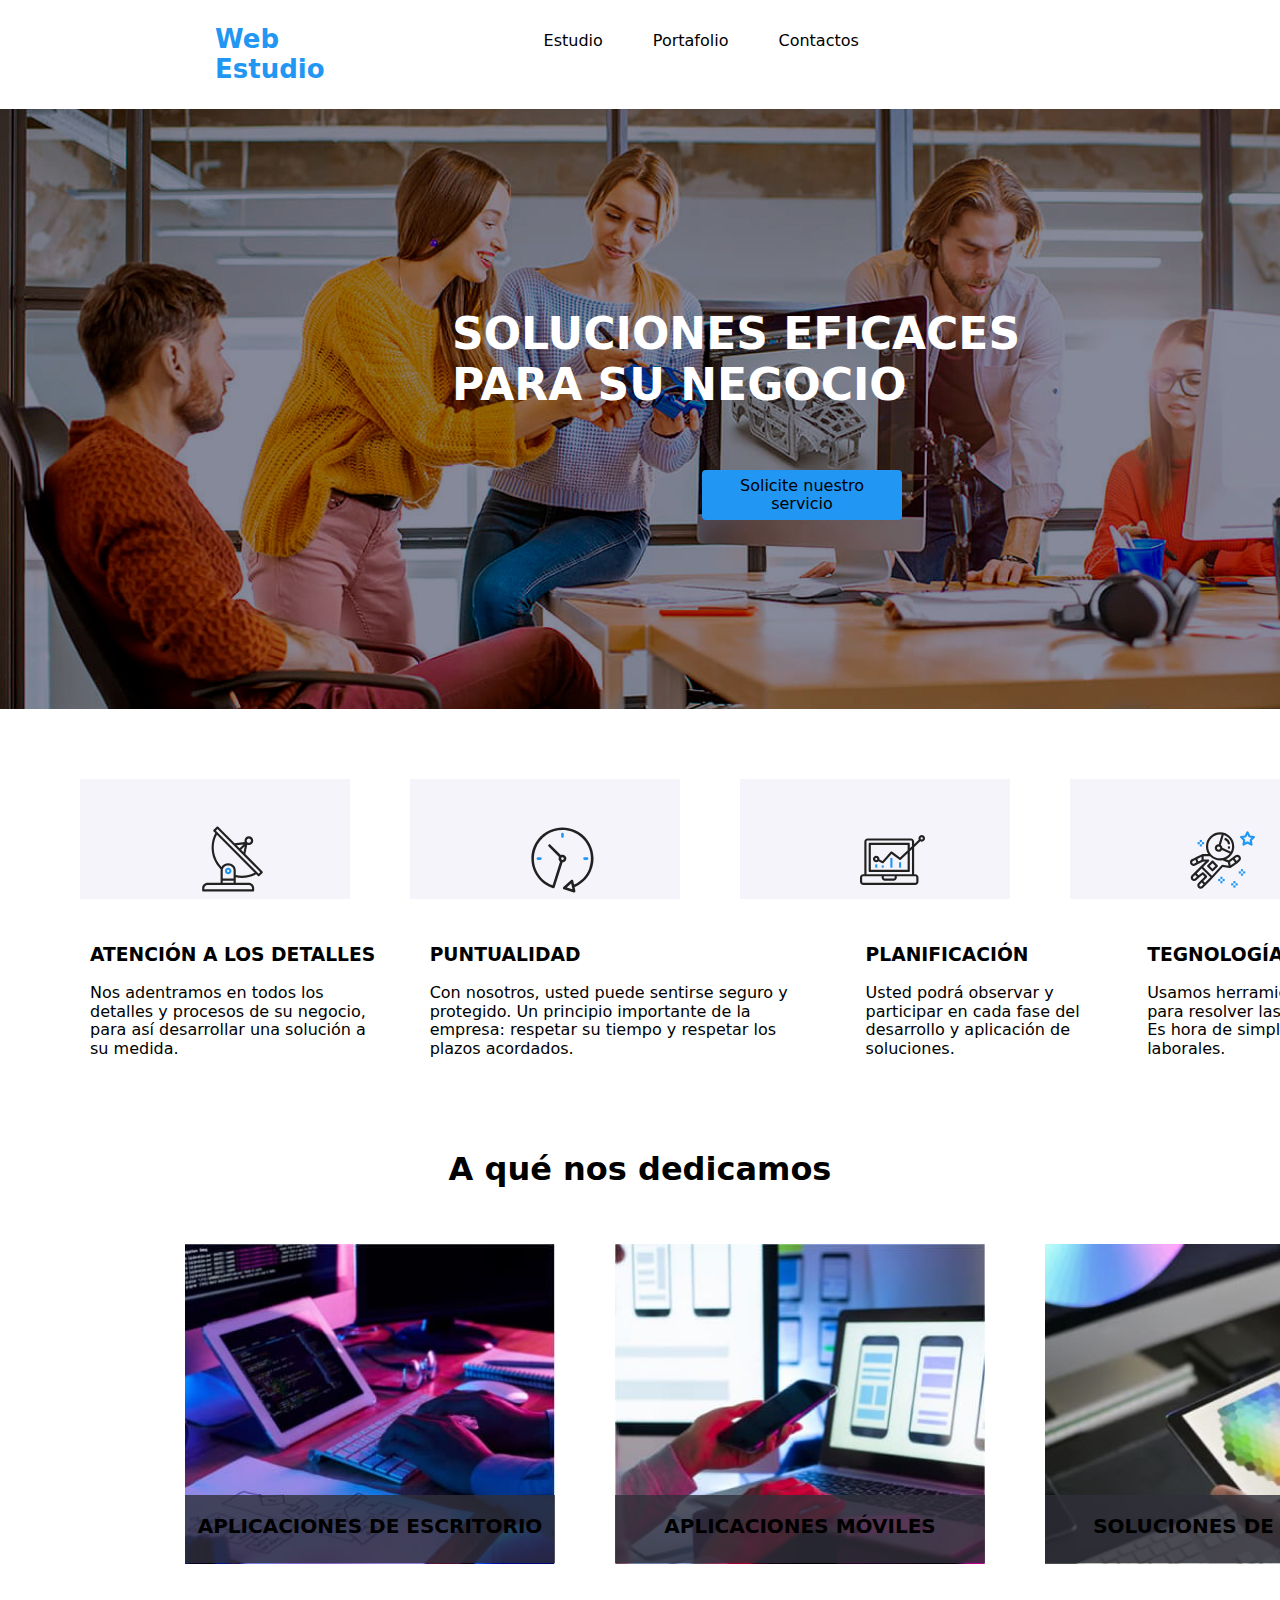
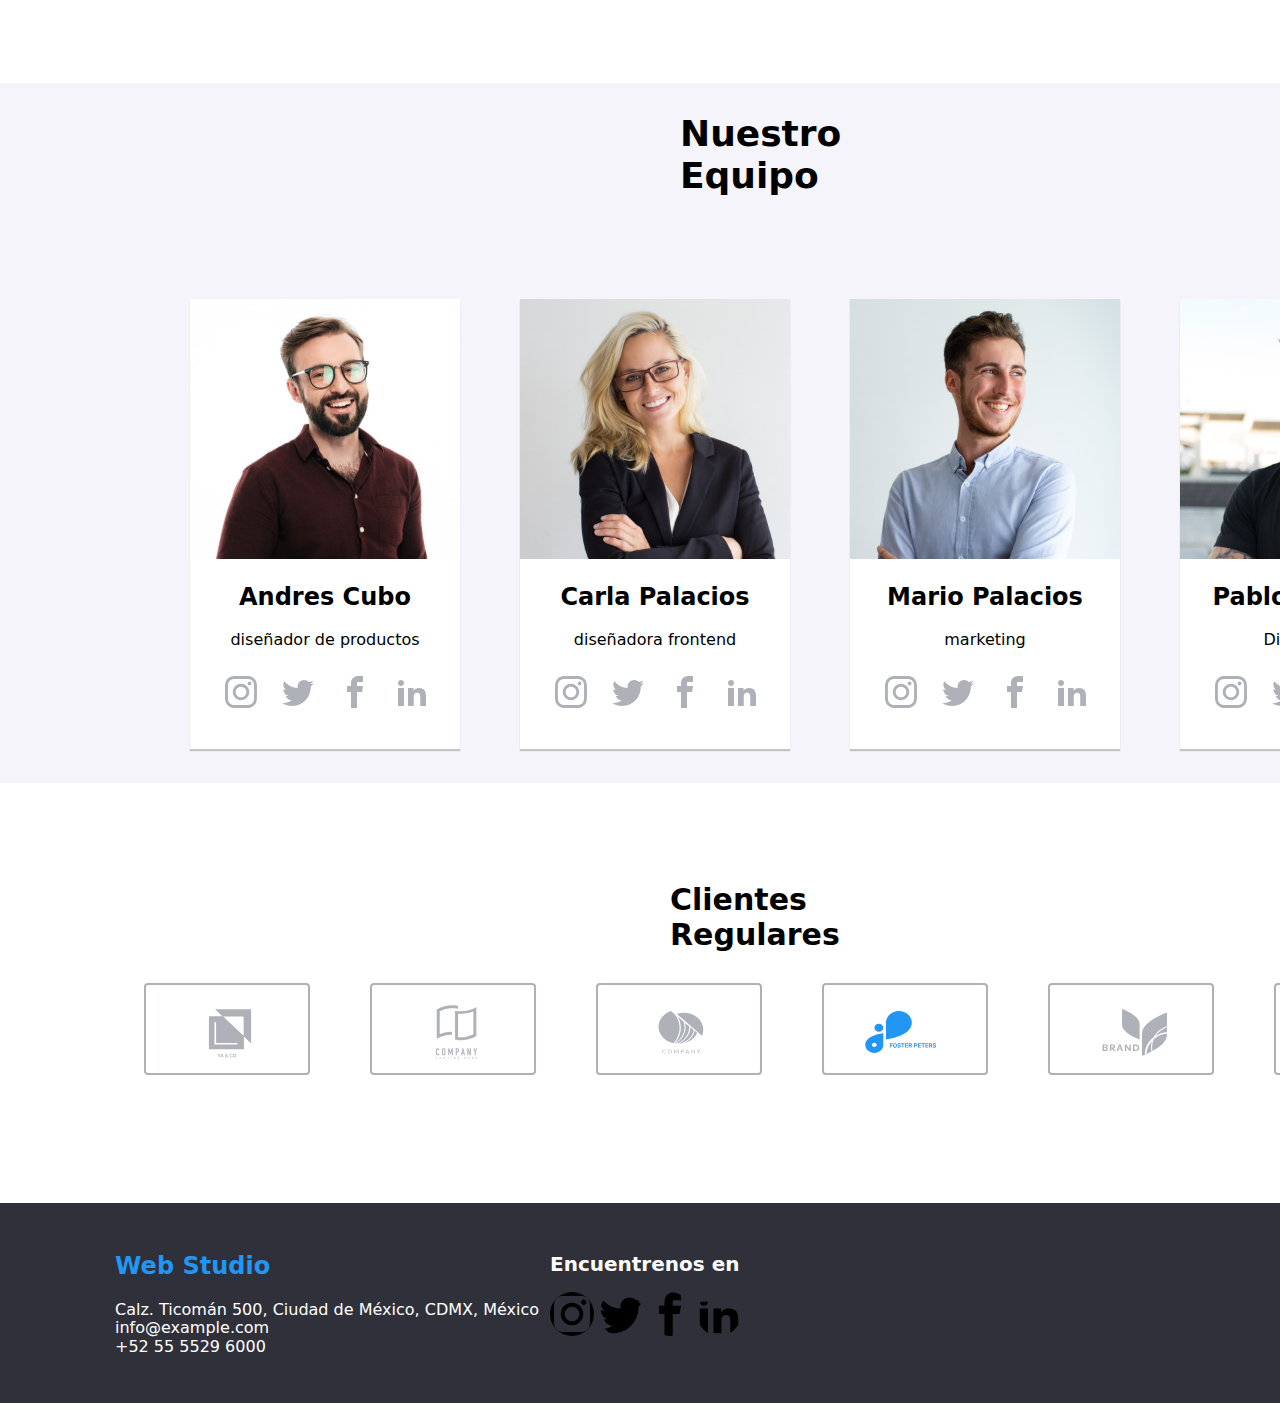
<file: index.html>
<!DOCTYPE html>
<html lang="en">
<head>
    <meta charset="UTF-8">
    <meta http-equiv="X-UA-Compatible" content="IE=edge">
    <meta name="viewport" content="width=device-width, initial-scale=1.0">
    <link rel="stylesheet" href="https://cdnjs.cloudflare.com/ajax/libs/modern-normalize/1.1.0/modern-normalize.css" integrity="sha512-Y0MM+V6ymRKN2zStTqzQ227DWhhp4Mzdo6gnlRnuaNCbc+YN/ZH0sBCLTM4M0oSy9c9VKiCvd4Jk44aCLrNS5Q==" crossorigin="anonymous" referrerpolicy="no-referrer" />
    <link href="https://fonts.googleapis.com/css2?family=Raleway:wght@700&display=swap" rel="stylesheet" />
    <link href="https://fonts.googleapis.com/css2?family=Roboto:wght@400;500;700;900&display=swap" rel="stylesheet" />
    <title>hw-4</title>
    <link rel="stylesheet" href="./sass/main.css">
</head>
<body>
    <header class="header">
         <h2 class="header__logo">Web Estudio</h2>
         <nav>
            <ul class="header__list">
                <li ><a class="header__list__son" href="index.html">Estudio</a></li>
                <li ><a class="header__list__son" href="portafolio.html">Portafolio</a></li>
                <li ><a class="header__list__son" href="contactos.html">Contactos</a></li>
            </ul>
         </nav>
          
         <div class="contacts">
            <svg class="contacts__svg" version="1.1" xmlns="http://www.w3.org/2700/svg" width="16" height="12" viewBox="0 0 43 32">
                <title>sobre</title>
                <path fill="#2196f3" d="M38.667 0h-34.667c-2.206 0-4 1.794-4 4v24c0 2.206 1.794 4 4 4h34.667c2.206 0 4-1.794 4-4v-24c0-2.206-1.794-4-4-4zM38.667 2.667c0.181 0 0.353 0.038 0.511 0.103l-17.844 15.466-17.844-15.466c0.158-0.066 0.33-0.103 0.511-0.103h34.667zM38.667 29.333h-34.667c-0.736 0-1.333-0.598-1.333-1.333v-22.413l17.793 15.421c0.251 0.217 0.563 0.326 0.874 0.326s0.622-0.108 0.874-0.326l17.793-15.421v22.413c0 0.736-0.598 1.333-1.333 1.333z"></path>
                </svg>
            <a class="contacts__hover" href="mailto:info@devstudio.com
            info@devstudio.com">info@devstudio.com</a>
            <svg class="contacts__svg" version="1.1" xmlns="http://www.w3.org/2700/svg" width="16" height="12" viewBox="0 0 20 32">
                <title>telefono</title>
                <path fill="#757575" d="M17 0h-14c-1.654 0-3 1.346-3 3v26c0 1.654 1.346 3 3 3h14c1.654 0 3-1.346 3-3v-26c0-1.654-1.346-3-3-3zM3 2h14c0.552 0 1 0.448 1 1v21h-16v-21c0-0.552 0.448-1 1-1zM17 30h-14c-0.552 0-1-0.448-1-1v-3h16v3c0 0.552-0.448 1-1 1z"></path>
                </svg>
            <a class="contacts__hover" href="tel:+38 096 111 11 11">+38 096 111 11 11</a>
        </div>
    </header>

    <main>
        <div class="box__one">
            <h1 class="box__one__title">SOLUCIONES EFICACES PARA SU NEGOCIO</h1>
            <button class="box__one__button">Solicite nuestro servicio</button>
         </div>

         <div class="structure-svg">
            <div class="structure-svg__box">
                <svg class="structure-svg__svg" version="1.1" xmlns="http://www.w3.org/2700/svg" width="65" height="70" viewBox="0 0 32 32">
                    <title>antena-1</title>
                    <path fill="#212121" d="M30.773 22.098l-8.443-8.505 0.937-4.615c0.242 0.094 0.499 0.144 0.758 0.146h0.006c1.192 0.014 2.17-0.941 2.184-2.133s-0.941-2.17-2.133-2.184c-1.192-0.014-2.17 0.941-2.184 2.133-0.003 0.255 0.039 0.509 0.125 0.749l-4.96 0.605-8.091-8.133c-0.099-0.101-0.235-0.159-0.377-0.16-0.14 0.001-0.274 0.056-0.373 0.155l-1.513 1.504c-0.208 0.208-0.208 0.546 0 0.754l0.814 0.826c-3.153 5.798-2.129 12.978 2.519 17.663 0.043 0.041 0.092 0.074 0.146 0.098-0.034 0.18-0.051 0.364-0.052 0.547v6.187h-6.4c-1.472 0.002-2.665 1.195-2.667 2.667v1.067c0 0.295 0.239 0.533 0.533 0.533h24.533c0.295 0 0.533-0.239 0.533-0.533v-1.067c-0.002-1.472-1.195-2.665-2.667-2.667h-6.4v-2.742c1.003 0.21 2.024 0.317 3.049 0.32 2.458-0.003 4.877-0.615 7.040-1.783l0.818 0.823c0.099 0.101 0.235 0.159 0.377 0.16 0.14-0.001 0.274-0.056 0.373-0.155l1.513-1.504c0.208-0.208 0.208-0.546 0-0.754zM23.28 6.233c0.418-0.415 1.093-0.414 1.508 0.004s0.414 1.093-0.004 1.508c-0.2 0.199-0.47 0.31-0.752 0.31h-0.003c-0.589-0.003-1.064-0.483-1.061-1.072 0.002-0.282 0.115-0.552 0.314-0.751h-0.002zM22.024 9.738l-0.598 2.946-1.175-1.182 1.774-1.763zM21.419 8.836l-1.92 1.909-1.485-1.493 3.405-0.415zM24.004 28.8c0.884 0 1.6 0.716 1.6 1.6v0.533h-23.467v-0.533c0-0.884 0.716-1.6 1.6-1.6h20.267zM16.537 26.667v1.067h-5.333v-1.067h5.333zM11.204 25.6v-4.053c0-1.294 1.196-2.347 2.667-2.347s2.667 1.053 2.667 2.347v4.053h-5.333zM17.604 23.904v-2.357c0-1.882-1.675-3.413-3.733-3.413-1.331-0.020-2.576 0.657-3.281 1.786-4.058-4.274-4.971-10.645-2.279-15.887l18.602 18.708c-2.872 1.461-6.165 1.873-9.309 1.163zM28.893 23.22l-21.057-21.181 0.755-0.752 7.935 7.98c0.004 0 0.006 0.007 0.010 0.010l13.115 13.191-0.757 0.752z"></path>
                    <path fill="#2196f3" d="M13.876 20.267h-0.005c-0.884-0.001-1.601 0.714-1.602 1.598s0.714 1.601 1.598 1.602h0.005c0.884 0.001 1.601-0.714 1.602-1.598s-0.714-1.601-1.598-1.602zM14.249 22.245c-0.1 0.1-0.236 0.156-0.378 0.155-0.295-0.002-0.532-0.242-0.531-0.536 0.001-0.141 0.057-0.276 0.157-0.375s0.233-0.154 0.373-0.155c0.295 0.002 0.532 0.241 0.53 0.536-0.001 0.141-0.057 0.276-0.157 0.375h0.005z"></path>
                    </svg>

            </div>
            <div class="structure-svg__box">
                <svg class="structure-svg__svg" version="1.1" xmlns="http://www.w3.org/2700/svg" width="65" height="72" viewBox="0 0 32 32">
                    <title>reloj-1</title>
                    <path fill="#212121" d="M31.297 15.301c-0.002-8.452-6.855-15.303-15.308-15.301s-15.303 6.855-15.301 15.308c0.001 6.658 4.307 12.551 10.649 14.576 0.061 0.019 0.124 0.029 0.187 0.029 0.121-0 0.239-0.032 0.342-0.094 0.135-0.080 0.236-0.207 0.283-0.356l3.865-12.25c1.057-0.005 1.909-0.866 1.903-1.923s-0.866-1.909-1.923-1.903c-0.284 0.001-0.565 0.067-0.82 0.191l-5.106-5.107c-0.253-0.245-0.657-0.238-0.902 0.016-0.239 0.247-0.239 0.639 0 0.886l5.103 5.109c-0.392 0.799-0.168 1.764 0.536 2.309l-3.683 11.673c-7.278-2.681-11.004-10.754-8.323-18.032s10.754-11.004 18.032-8.323 11.004 10.754 8.323 18.032c-1.31 3.556-4.001 6.431-7.462 7.973l-0.398-1.874c-0.073-0.344-0.411-0.565-0.756-0.492-0.109 0.023-0.209 0.074-0.292 0.148l-3.837 3.426c-0.263 0.234-0.287 0.637-0.052 0.9 0.076 0.085 0.174 0.149 0.283 0.184l4.899 1.563c0.335 0.108 0.694-0.077 0.802-0.412 0.034-0.106 0.040-0.219 0.017-0.328l-0.391-1.839c5.664-2.388 9.342-7.942 9.329-14.089zM15.992 14.664c0.352 0 0.638 0.286 0.638 0.638s-0.286 0.638-0.638 0.638c-0.352 0-0.638-0.285-0.638-0.638s0.285-0.638 0.638-0.638zM18.093 29.528l2.184-1.948 0.603 2.84-2.787-0.892z"></path>
                    <path fill="#2196f3" d="M15.354 3.185v1.275c0 0.352 0.285 0.638 0.638 0.638s0.638-0.285 0.638-0.638v-1.275c0-0.352-0.286-0.638-0.638-0.638s-0.638 0.286-0.638 0.638z"></path>
                    <path fill="#2196f3" d="M3.876 14.664c-0.352 0-0.638 0.286-0.638 0.638s0.285 0.638 0.638 0.638h1.275c0.352 0 0.638-0.285 0.638-0.638s-0.285-0.638-0.638-0.638h-1.275z"></path>
                    <path fill="#2196f3" d="M28.108 15.939c0.352 0 0.638-0.285 0.638-0.638s-0.285-0.638-0.638-0.638h-1.275c-0.352 0-0.638 0.286-0.638 0.638s0.286 0.638 0.638 0.638h1.275z"></path>
                    </svg>
            </div>
            <div class="structure-svg__box">
                <svg class="structure-svg__svg" version="1.1" xmlns="http://www.w3.org/2700/svg" width="65" height="72" viewBox="0 0 32 32">
                    <title>diagrama-1</title>
                    <path fill="#2196f3" d="M14.925 14.965h1.066v4.798h-1.066v-4.797z"></path>
                    <path fill="#2196f3" d="M19.19 17.097h1.066v2.665h-1.066v-2.665z"></path>
                    <path fill="#2196f3" d="M10.661 18.696h1.066v1.066h-1.066v-1.066z"></path>
                    <path fill="#2196f3" d="M7.463 18.163h1.066v1.599h-1.066v-1.599z"></path>
                    <path fill="#212121" d="M1.599 28.291h25.587c0.883 0 1.599-0.716 1.599-1.599v-2.132c0-0.883-0.716-1.599-1.599-1.599h-0.533v-13.293l3.028-2.868c0.703 0.346 1.553 0.136 2.013-0.499s0.396-1.508-0.152-2.068-1.42-0.644-2.065-0.198c-0.644 0.446-0.873 1.292-0.542 2.002l-2.281 2.163v-1.23c0-0.883-0.716-1.599-1.599-1.599h-21.322c-0.883 0-1.599 0.716-1.599 1.599v15.992h-0.533c-0.883 0-1.599 0.716-1.599 1.599v2.132c0 0.883 0.716 1.599 1.599 1.599zM30.384 4.837c0.294 0 0.533 0.239 0.533 0.533s-0.239 0.533-0.533 0.533c-0.294 0-0.533-0.239-0.533-0.533s0.239-0.533 0.533-0.533zM3.198 6.969c0-0.294 0.239-0.533 0.533-0.533h21.322c0.294 0 0.533 0.239 0.533 0.533v2.239l-1.066 1.013v-2.186c0-0.294-0.239-0.533-0.533-0.533h-19.19c-0.294 0-0.533 0.239-0.533 0.533v13.326c0 0.294 0.239 0.533 0.533 0.533h19.19c0.294 0 0.533-0.239 0.533-0.533v-9.674l1.066-1.010v12.284h-22.388v-15.992zM7.996 13.899c-0.721-0.002-1.354 0.478-1.546 1.174s0.105 1.433 0.725 1.801c0.62 0.368 1.41 0.276 1.928-0.226l1.853 0.93c0.215 0.108 0.476 0.057 0.636-0.123l3.939-4.431 3.872 2.901c0.208 0.156 0.498 0.139 0.686-0.039l3.365-3.188v8.131h-18.124v-12.26h18.124v2.66l-3.771 3.572-3.904-2.927c-0.222-0.166-0.534-0.135-0.718 0.072l-3.993 4.493-1.493-0.746c0.011-0.064 0.018-0.129 0.020-0.193 0-0.883-0.716-1.599-1.599-1.599zM8.529 15.498c0 0.294-0.239 0.533-0.533 0.533s-0.533-0.239-0.533-0.533c0-0.294 0.239-0.533 0.533-0.533s0.533 0.239 0.533 0.533zM11.727 24.027h5.331v0.533c0 0.294-0.239 0.533-0.533 0.533h-4.264c-0.294 0-0.533-0.239-0.533-0.533v-0.533zM1.066 24.56c0-0.294 0.239-0.533 0.533-0.533h9.062v0.533c0 0.883 0.716 1.599 1.599 1.599h4.264c0.883 0 1.599-0.716 1.599-1.599v-0.533h9.062c0.294 0 0.533 0.239 0.533 0.533v2.132c0 0.294-0.239 0.533-0.533 0.533h-25.587c-0.294 0-0.533-0.239-0.533-0.533v-2.132z"></path>
                    </svg>
            </div>
            <div class="structure-svg__box">
                <svg class="structure-svg__svg" version="1.1" xmlns="http://www.w3.org/2700/svg" width="65" height="72" viewBox="0 0 32 32">
                    <title>astronauta-1</title>
                    <path fill="#2196f3" d="M31.974 4.524c-0.063-0.193-0.229-0.333-0.43-0.363l-1.91-0.278-0.855-1.731c-0.179-0.365-0.777-0.365-0.956 0l-0.855 1.731-1.91 0.278c-0.201 0.029-0.367 0.17-0.431 0.363-0.062 0.193-0.011 0.405 0.135 0.547l1.383 1.348-0.326 1.903c-0.034 0.2 0.048 0.402 0.212 0.522 0.166 0.121 0.382 0.135 0.562 0.040l1.709-0.899 1.709 0.899c0.078 0.041 0.164 0.061 0.249 0.061 0.11 0 0.221-0.034 0.314-0.102 0.164-0.119 0.246-0.322 0.212-0.522l-0.326-1.903 1.383-1.348c0.145-0.142 0.197-0.354 0.135-0.547zM29.511 5.851c-0.125 0.122-0.183 0.299-0.153 0.472l0.191 1.114-1-0.526c-0.078-0.041-0.163-0.061-0.249-0.061s-0.17 0.020-0.249 0.061l-1.001 0.526 0.191-1.114c0.030-0.173-0.028-0.349-0.153-0.472l-0.81-0.789 1.119-0.163c0.174-0.025 0.324-0.134 0.402-0.292l0.5-1.013 0.5 1.013c0.078 0.157 0.228 0.267 0.402 0.292l1.119 0.163-0.809 0.789z"></path>
                    <path fill="#2196f3" d="M26.133 20.522h-1.067v1.067h1.067v-1.067z"></path>
                    <path fill="#2196f3" d="M26.133 22.656h-1.067v1.067h1.067v-1.067z"></path>
                    <path fill="#2196f3" d="M27.2 21.589h-1.067v1.067h1.067v-1.067z"></path>
                    <path fill="#2196f3" d="M25.067 21.589h-1.067v1.067h1.067v-1.067z"></path>
                    <path fill="#2196f3" d="M22.4 26.389h-1.067v1.067h1.067v-1.067z"></path>
                    <path fill="#2196f3" d="M22.4 28.522h-1.067v1.067h1.067v-1.067z"></path>
                    <path fill="#2196f3" d="M23.467 27.456h-1.067v1.067h1.067v-1.067z"></path>
                    <path fill="#2196f3" d="M21.333 27.456h-1.067v1.067h1.067v-1.067z"></path>
                    <path fill="#2196f3" d="M16 24.256h-1.067v1.067h1.067v-1.067z"></path>
                    <path fill="#2196f3" d="M16 26.389h-1.067v1.067h1.067v-1.067z"></path>
                    <path fill="#2196f3" d="M17.067 25.322h-1.067v1.067h1.067v-1.067z"></path>
                    <path fill="#2196f3" d="M14.933 25.322h-1.067v1.067h1.067v-1.067z"></path>
                    <path fill="#2196f3" d="M5.867 6.122h-1.067v1.067h1.067v-1.067z"></path>
                    <path fill="#2196f3" d="M5.867 8.255h-1.067v1.067h1.067v-1.067z"></path>
                    <path fill="#2196f3" d="M6.933 7.189h-1.067v1.067h1.067v-1.067z"></path>
                    <path fill="#2196f3" d="M4.8 7.189h-1.067v1.067h1.067v-1.067z"></path>
                    <path fill="#212121" d="M24.715 14.159c-0.287-0.388-0.709-0.637-1.188-0.705-0.481-0.068-0.956 0.058-1.34 0.352l-1.252 0.96-1.898 1.417-1.358-0.541c2.421-1.086 4.114-3.508 4.114-6.32 0-3.823-3.123-6.933-6.961-6.933s-6.961 3.11-6.961 6.933c0 1.386 0.414 2.674 1.12 3.758l-2.764-0.024c-0.002 0-0.003 0-0.005 0-0.009 0-0.015 0.004-0.023 0.005-0.053 0.002-0.105 0.013-0.155 0.031-0.013 0.005-0.026 0.008-0.038 0.013-0.006 0.003-0.013 0.003-0.019 0.006l-3.233 1.596c-0.001 0-0.001 0-0.001 0.001l-1.893 0.911c-0.021 0.009-0.042 0.021-0.063 0.035-0.755 0.502-1.012 1.489-0.598 2.295 0.22 0.429 0.595 0.745 1.056 0.889 0.178 0.055 0.359 0.083 0.539 0.083 0.29 0 0.577-0.071 0.839-0.211l1.388-0.738 2.264-1.169 1.357-0.008-5.442 5.416c-0.001 0.001-0.001 0.001-0.002 0.001l-1.339 1.333c-0.316 0.315-0.49 0.732-0.49 1.178s0.174 0.863 0.49 1.179c0.325 0.323 0.752 0.485 1.179 0.485s0.854-0.162 1.18-0.485l1.314-1.309 1.741-1.3 0.901 0.897-1.762 1.754c-0 0.001-0.001 0.001-0.002 0.001l-1.339 1.333c-0.316 0.315-0.49 0.732-0.49 1.178s0.174 0.863 0.49 1.179c0.325 0.323 0.753 0.485 1.18 0.485s0.855-0.162 1.18-0.485l3.482-3.467c0.001-0.001 0.001-0.001 0.001-0.002l1.010-1-0.004-0.004c0.006-0.006 0.015-0.009 0.022-0.015l5.166-5.658 3.471 0.494c0.025 0.004 0.050 0.005 0.075 0.005 0.065 0 0.127-0.015 0.187-0.038 0.018-0.006 0.033-0.015 0.050-0.023 0.019-0.010 0.039-0.015 0.058-0.027l3.213-2.133c0.012-0.008 0.018-0.021 0.029-0.029 0.013-0.010 0.029-0.014 0.041-0.026l1.271-1.191c0.662-0.62 0.753-1.635 0.212-2.362zM2.13 17.77c-0.173 0.093-0.37 0.111-0.558 0.052-0.187-0.058-0.338-0.186-0.427-0.358-0.161-0.314-0.068-0.695 0.214-0.902l1.314-0.632 0.449 1.312-0.992 0.528zM5.628 15.942l-1.548 0.8-0.439-1.283 2.027-1.001-0.040 1.484zM20.727 9.322c0 0.918-0.219 1.785-0.599 2.559l-4.181-1.899c-0.044-0.573-0.341-1.075-0.788-1.388l1.464-4.86c2.378 0.756 4.105 2.974 4.105 5.588zM8.938 9.322c0-3.235 2.644-5.867 5.894-5.867 0.253 0 0.5 0.021 0.745 0.052l-1.432 4.754c-0.019-0.001-0.037-0.006-0.057-0.006-1.033 0-1.873 0.837-1.873 1.867s0.84 1.867 1.873 1.867c0.694 0 1.294-0.383 1.618-0.945l3.862 1.755c-1.075 1.446-2.795 2.39-4.737 2.39-3.25 0-5.894-2.632-5.894-5.867zM14.894 10.122c0 0.441-0.362 0.8-0.806 0.8s-0.806-0.359-0.806-0.8c0-0.441 0.362-0.8 0.806-0.8s0.806 0.359 0.806 0.8zM2.465 25.146c-0.236 0.234-0.619 0.234-0.854 0.001-0.114-0.114-0.176-0.263-0.176-0.423s0.062-0.309 0.176-0.421l0.962-0.958 0.851 0.848-0.959 0.955zM5.679 28.88c-0.236 0.234-0.619 0.235-0.855 0.001-0.114-0.114-0.176-0.263-0.176-0.423s0.062-0.309 0.176-0.421l0.963-0.959 0.852 0.848-0.96 0.955zM9.16 25.411c-0.001 0-0.001 0-0.002 0.001l-1.765 1.76-0.852-0.848 1.763-1.755c0 0 0 0 0-0s0.001-0.001 0.002-0.001c0.040-0.040 0.065-0.088 0.090-0.135 0.007-0.014 0.020-0.026 0.026-0.040 0.017-0.041 0.019-0.085 0.026-0.129 0.003-0.025 0.014-0.047 0.014-0.073 0-0.036-0.013-0.070-0.020-0.106-0.006-0.032-0.006-0.065-0.019-0.095-0.020-0.050-0.055-0.094-0.091-0.138-0.010-0.012-0.014-0.027-0.025-0.038 0 0 0 0-0.001 0s-0.001-0.002-0.001-0.002l-1.607-1.6c-0.017-0.017-0.039-0.024-0.058-0.038-0.028-0.022-0.055-0.042-0.087-0.058-0.030-0.015-0.061-0.024-0.093-0.033-0.034-0.010-0.067-0.017-0.103-0.020-0.033-0.002-0.063 0.001-0.095 0.005-0.036 0.004-0.069 0.009-0.104 0.020-0.034 0.011-0.063 0.027-0.094 0.045-0.020 0.011-0.042 0.015-0.061 0.029l-1.773 1.324-0.901-0.897 2.399-2.386 4.361 4.289-0.928 0.919zM15.979 18.394c-0.015-0.002-0.030 0.004-0.045 0.003-0.039-0.002-0.076 0.001-0.115 0.007-0.030 0.005-0.059 0.011-0.088 0.021-0.034 0.012-0.065 0.028-0.097 0.047-0.030 0.018-0.057 0.037-0.083 0.061-0.013 0.011-0.028 0.017-0.040 0.029l-4.698 5.146-4.328-4.257 2.833-2.818c0.209-0.208 0.21-0.546 0.002-0.755-0.105-0.105-0.243-0.157-0.381-0.156v-0.001l-2.219 0.013 0.028-1.607 3.104 0.027c1.265 1.294 3.029 2.101 4.981 2.101 0.437 0 0.864-0.045 1.279-0.123 0.040 0.032 0.079 0.065 0.13 0.085l2.41 0.96 0.152 0.758 0.178 0.885-3.003-0.427zM20.020 18.572l-0.313-1.558 1.446-1.080 0.947 1.257-2.080 1.381zM23.774 15.741l-0.838 0.785-0.931-1.236 0.831-0.637c0.155-0.119 0.351-0.168 0.543-0.143 0.193 0.027 0.364 0.128 0.48 0.284 0.217 0.292 0.18 0.699-0.085 0.947z"></path>
                    <path fill="#212121" d="M13.602 18.544l-2.143-2.133c-0.207-0.207-0.545-0.207-0.753 0l-2.142 2.133c-0.1 0.101-0.157 0.236-0.157 0.378s0.056 0.278 0.157 0.378l2.142 2.133c0.104 0.103 0.241 0.155 0.377 0.155s0.273-0.052 0.376-0.155l2.143-2.133c0.1-0.1 0.157-0.236 0.157-0.378s-0.057-0.278-0.157-0.378zM11.083 20.303l-1.387-1.381 1.387-1.381 1.387 1.381-1.387 1.381z"></path>
                    <path fill="#212121" d="M17.164 5.071l-0.258 1.036c0.071 0.018 1.738 0.452 1.738 2.149h1.067c-0-2.017-1.666-2.965-2.547-3.185z"></path>
                    <path fill="#212121" d="M19.711 9.322h-1.067v1.067h1.067v-1.067z"></path>
                    </svg>
            </div>
          </div>

          <ul class="list-svg">
            <li class="list-svg__son">
                <h3>ATENCIÓN A LOS DETALLES</h3>
                <p>Nos adentramos en todos los detalles y procesos de su negocio, para así desarrollar una solución a su medida.</p>
            </li>
            <li  class="list-svg__son">
                <h3>PUNTUALIDAD</h3>
                <p>Con nosotros, usted puede sentirse seguro y protegido. Un principio importante de la empresa: respetar su tiempo y respetar los plazos acordados.</p>
            </li>
            <li  class="list-svg__son">
                <h3>PLANIFICACIÓN</h3>
                <p>Usted podrá observar y participar en cada fase del desarrollo y aplicación de soluciones.</p>
            </li>
            <li  class="list-svg__son">
                <h3>TEGNOLOGÍA MODERNA</h3>
                <p>Usamos herramientas innovadoras para resolver las tareas asignadas. Es hora de simplificar los procesos laborales.</p>
            </li>
         </ul>

            <h2  class="services__titles">A qué nos dedicamos</h2>

         <div class="services">
               
            <div class="services__box">
                <img src="./image/img/teclado.jpg" alt="pc" width="370px">
               <div class="services__secundary__box">
                <h2 class="services__text">APLICACIONES DE ESCRITORIO</h2>
               </div>
            </div>
            <div class="services__box">
                <img src="./image/img/telefono.jpg" alt="telefono" width="370px">
                <div class="services__secundary__box">
                    <h2 class="services__text">APLICACIONES MÓVILES</h2>
                </div>
            </div>
            <div class="services__box">
                <img src="./image/img/tablet.jpg" alt="tablet" width="370px">
                <div class="services__secundary__box">
                    <h2 class="services__text">SOLUCIONES DE DISEÑO</h2>
                </div>
            </div>
          </div>

          <div class="workteam" >
            <h2 class="workteam__title" >Nuestro Equipo</h2> 
              
                
                <div class="workteam__box">
                    <img class="workteam__image" src="./image/img/andres.jpg" alt="andres" width="270">
                <h2 class="workteam__text">Andres Cubo</h2>
                  <p class="workteam__text">diseñador de productos</p>
                   <svg class="workteam__svg" version="1.1" xmlns="http://www.w3.org/2000/svg" width="32" height="32" viewBox="0 0 32 32">
                        <title>instagram</title>
                        <path d="M16 2.881c4.275 0 4.781 0.019 6.462 0.094 1.563 0.069 2.406 0.331 2.969 0.55 0.744 0.288 1.281 0.638 1.837 1.194 0.563 0.563 0.906 1.094 1.2 1.838 0.219 0.563 0.481 1.412 0.55 2.969 0.075 1.688 0.094 2.194 0.094 6.463s-0.019 4.781-0.094 6.463c-0.069 1.563-0.331 2.406-0.55 2.969-0.288 0.744-0.637 1.281-1.194 1.837-0.563 0.563-1.094 0.906-1.837 1.2-0.563 0.219-1.413 0.481-2.969 0.55-1.688 0.075-2.194 0.094-6.463 0.094s-4.781-0.019-6.463-0.094c-1.563-0.069-2.406-0.331-2.969-0.55-0.744-0.288-1.281-0.637-1.838-1.194-0.563-0.563-0.906-1.094-1.2-1.837-0.219-0.563-0.481-1.413-0.55-2.969-0.075-1.688-0.094-2.194-0.094-6.463s0.019-4.781 0.094-6.463c0.069-1.563 0.331-2.406 0.55-2.969 0.288-0.744 0.638-1.281 1.194-1.838 0.563-0.563 1.094-0.906 1.838-1.2 0.563-0.219 1.412-0.481 2.969-0.55 1.681-0.075 2.188-0.094 6.463-0.094zM16 0c-4.344 0-4.887 0.019-6.594 0.094-1.7 0.075-2.869 0.35-3.881 0.744-1.056 0.412-1.95 0.956-2.837 1.85-0.894 0.888-1.438 1.781-1.85 2.831-0.394 1.019-0.669 2.181-0.744 3.881-0.075 1.713-0.094 2.256-0.094 6.6s0.019 4.887 0.094 6.594c0.075 1.7 0.35 2.869 0.744 3.881 0.413 1.056 0.956 1.95 1.85 2.837 0.887 0.887 1.781 1.438 2.831 1.844 1.019 0.394 2.181 0.669 3.881 0.744 1.706 0.075 2.25 0.094 6.594 0.094s4.888-0.019 6.594-0.094c1.7-0.075 2.869-0.35 3.881-0.744 1.050-0.406 1.944-0.956 2.831-1.844s1.438-1.781 1.844-2.831c0.394-1.019 0.669-2.181 0.744-3.881 0.075-1.706 0.094-2.25 0.094-6.594s-0.019-4.887-0.094-6.594c-0.075-1.7-0.35-2.869-0.744-3.881-0.394-1.063-0.938-1.956-1.831-2.844-0.887-0.887-1.781-1.438-2.831-1.844-1.019-0.394-2.181-0.669-3.881-0.744-1.712-0.081-2.256-0.1-6.6-0.1v0z"></path>
                        <path d="M16 7.781c-4.537 0-8.219 3.681-8.219 8.219s3.681 8.219 8.219 8.219 8.219-3.681 8.219-8.219c0-4.537-3.681-8.219-8.219-8.219zM16 21.331c-2.944 0-5.331-2.387-5.331-5.331s2.387-5.331 5.331-5.331c2.944 0 5.331 2.387 5.331 5.331s-2.387 5.331-5.331 5.331z"></path>
                        <path d="M26.462 7.456c0 1.060-0.859 1.919-1.919 1.919s-1.919-0.859-1.919-1.919c0-1.060 0.859-1.919 1.919-1.919s1.919 0.859 1.919 1.919z"></path>
                        </svg>
                    <svg class="workteam__svg" version="1.1" xmlns="http://www.w3.org/2000/svg" width="32" height="32" viewBox="0 0 32 32">
                            <title>twitter</title>
                            <path d="M32 7.075c-1.175 0.525-2.444 0.875-3.769 1.031 1.356-0.813 2.394-2.1 2.887-3.631-1.269 0.75-2.675 1.3-4.169 1.594-1.2-1.275-2.906-2.069-4.794-2.069-3.625 0-6.563 2.938-6.563 6.563 0 0.512 0.056 1.012 0.169 1.494-5.456-0.275-10.294-2.888-13.531-6.862-0.563 0.969-0.887 2.1-0.887 3.3 0 2.275 1.156 4.287 2.919 5.463-1.075-0.031-2.087-0.331-2.975-0.819 0 0.025 0 0.056 0 0.081 0 3.181 2.263 5.838 5.269 6.437-0.55 0.15-1.131 0.231-1.731 0.231-0.425 0-0.831-0.044-1.237-0.119 0.838 2.606 3.263 4.506 6.131 4.563-2.25 1.762-5.075 2.813-8.156 2.813-0.531 0-1.050-0.031-1.569-0.094 2.913 1.869 6.362 2.95 10.069 2.95 12.075 0 18.681-10.006 18.681-18.681 0-0.287-0.006-0.569-0.019-0.85 1.281-0.919 2.394-2.075 3.275-3.394z"></path>
                        </svg>
                    <svg class="workteam__svg" version="1.1" xmlns="http://www.w3.org/2000/svg" width="32" height="32" viewBox="0 0 32 32">
                            <title>facebook</title>
                            <path d="M19 6h5v-6h-5c-3.86 0-7 3.14-7 7v3h-4v6h4v16h6v-16h5l1-6h-6v-3c0-0.542 0.458-1 1-1z"></path>
                        </svg>
                    <svg class="workteam__svg" version="1.1" xmlns="http://www.w3.org/2000/svg" width="32" height="32" viewBox="0 0 32 32">
                            <title>linkedin2</title>
                            <path d="M12 12h5.535v2.837h0.079c0.77-1.381 2.655-2.837 5.464-2.837 5.842 0 6.922 3.637 6.922 8.367v9.633h-5.769v-8.54c0-2.037-0.042-4.657-3.001-4.657-3.005 0-3.463 2.218-3.463 4.509v8.688h-5.767v-18z"></path>
                            <path d="M2 12h6v18h-6v-18z"></path>
                            <path d="M8 7c0 1.657-1.343 3-3 3s-3-1.343-3-3c0-1.657 1.343-3 3-3s3 1.343 3 3z"></path>
                        </svg>
                    
                 
              </div>
              
              <div class="workteam__box">
                <img class="workteam__image" src="./image/img/carla.jpg" alt="carla" width="270">
                <h2 class="workteam__text">Carla Palacios</h2>
                  <p class="workteam__text">diseñadora frontend</p>
                  <svg class="workteam__svg" version="1.1" xmlns="http://www.w3.org/2000/svg" width="32" height="32" viewBox="0 0 32 32">
                    <title>instagram</title>
                    <path d="M16 2.881c4.275 0 4.781 0.019 6.462 0.094 1.563 0.069 2.406 0.331 2.969 0.55 0.744 0.288 1.281 0.638 1.837 1.194 0.563 0.563 0.906 1.094 1.2 1.838 0.219 0.563 0.481 1.412 0.55 2.969 0.075 1.688 0.094 2.194 0.094 6.463s-0.019 4.781-0.094 6.463c-0.069 1.563-0.331 2.406-0.55 2.969-0.288 0.744-0.637 1.281-1.194 1.837-0.563 0.563-1.094 0.906-1.837 1.2-0.563 0.219-1.413 0.481-2.969 0.55-1.688 0.075-2.194 0.094-6.463 0.094s-4.781-0.019-6.463-0.094c-1.563-0.069-2.406-0.331-2.969-0.55-0.744-0.288-1.281-0.637-1.838-1.194-0.563-0.563-0.906-1.094-1.2-1.837-0.219-0.563-0.481-1.413-0.55-2.969-0.075-1.688-0.094-2.194-0.094-6.463s0.019-4.781 0.094-6.463c0.069-1.563 0.331-2.406 0.55-2.969 0.288-0.744 0.638-1.281 1.194-1.838 0.563-0.563 1.094-0.906 1.838-1.2 0.563-0.219 1.412-0.481 2.969-0.55 1.681-0.075 2.188-0.094 6.463-0.094zM16 0c-4.344 0-4.887 0.019-6.594 0.094-1.7 0.075-2.869 0.35-3.881 0.744-1.056 0.412-1.95 0.956-2.837 1.85-0.894 0.888-1.438 1.781-1.85 2.831-0.394 1.019-0.669 2.181-0.744 3.881-0.075 1.713-0.094 2.256-0.094 6.6s0.019 4.887 0.094 6.594c0.075 1.7 0.35 2.869 0.744 3.881 0.413 1.056 0.956 1.95 1.85 2.837 0.887 0.887 1.781 1.438 2.831 1.844 1.019 0.394 2.181 0.669 3.881 0.744 1.706 0.075 2.25 0.094 6.594 0.094s4.888-0.019 6.594-0.094c1.7-0.075 2.869-0.35 3.881-0.744 1.050-0.406 1.944-0.956 2.831-1.844s1.438-1.781 1.844-2.831c0.394-1.019 0.669-2.181 0.744-3.881 0.075-1.706 0.094-2.25 0.094-6.594s-0.019-4.887-0.094-6.594c-0.075-1.7-0.35-2.869-0.744-3.881-0.394-1.063-0.938-1.956-1.831-2.844-0.887-0.887-1.781-1.438-2.831-1.844-1.019-0.394-2.181-0.669-3.881-0.744-1.712-0.081-2.256-0.1-6.6-0.1v0z"></path>
                    <path d="M16 7.781c-4.537 0-8.219 3.681-8.219 8.219s3.681 8.219 8.219 8.219 8.219-3.681 8.219-8.219c0-4.537-3.681-8.219-8.219-8.219zM16 21.331c-2.944 0-5.331-2.387-5.331-5.331s2.387-5.331 5.331-5.331c2.944 0 5.331 2.387 5.331 5.331s-2.387 5.331-5.331 5.331z"></path>
                    <path d="M26.462 7.456c0 1.060-0.859 1.919-1.919 1.919s-1.919-0.859-1.919-1.919c0-1.060 0.859-1.919 1.919-1.919s1.919 0.859 1.919 1.919z"></path>
                    </svg>
                <svg class="workteam__svg" version="1.1" xmlns="http://www.w3.org/2000/svg" width="32" height="32" viewBox="0 0 32 32">
                        <title>twitter</title>
                        <path d="M32 7.075c-1.175 0.525-2.444 0.875-3.769 1.031 1.356-0.813 2.394-2.1 2.887-3.631-1.269 0.75-2.675 1.3-4.169 1.594-1.2-1.275-2.906-2.069-4.794-2.069-3.625 0-6.563 2.938-6.563 6.563 0 0.512 0.056 1.012 0.169 1.494-5.456-0.275-10.294-2.888-13.531-6.862-0.563 0.969-0.887 2.1-0.887 3.3 0 2.275 1.156 4.287 2.919 5.463-1.075-0.031-2.087-0.331-2.975-0.819 0 0.025 0 0.056 0 0.081 0 3.181 2.263 5.838 5.269 6.437-0.55 0.15-1.131 0.231-1.731 0.231-0.425 0-0.831-0.044-1.237-0.119 0.838 2.606 3.263 4.506 6.131 4.563-2.25 1.762-5.075 2.813-8.156 2.813-0.531 0-1.050-0.031-1.569-0.094 2.913 1.869 6.362 2.95 10.069 2.95 12.075 0 18.681-10.006 18.681-18.681 0-0.287-0.006-0.569-0.019-0.85 1.281-0.919 2.394-2.075 3.275-3.394z"></path>
                    </svg>
                <svg class="workteam__svg" version="1.1" xmlns="http://www.w3.org/2000/svg" width="32" height="32" viewBox="0 0 32 32">
                        <title>facebook</title>
                        <path d="M19 6h5v-6h-5c-3.86 0-7 3.14-7 7v3h-4v6h4v16h6v-16h5l1-6h-6v-3c0-0.542 0.458-1 1-1z"></path>
                    </svg>
                <svg class="workteam__svg" version="1.1" xmlns="http://www.w3.org/2000/svg" width="32" height="32" viewBox="0 0 32 32">
                        <title>linkedin2</title>
                        <path d="M12 12h5.535v2.837h0.079c0.77-1.381 2.655-2.837 5.464-2.837 5.842 0 6.922 3.637 6.922 8.367v9.633h-5.769v-8.54c0-2.037-0.042-4.657-3.001-4.657-3.005 0-3.463 2.218-3.463 4.509v8.688h-5.767v-18z"></path>
                        <path d="M2 12h6v18h-6v-18z"></path>
                        <path d="M8 7c0 1.657-1.343 3-3 3s-3-1.343-3-3c0-1.657 1.343-3 3-3s3 1.343 3 3z"></path>
                    </svg>
              </div> 
              
              <div class="workteam__box">
                <img class="workteam__image" src="./image/img/mario.jpg" alt="mario" width="270">
                <h2 class="workteam__text">Mario Palacios</h2>
                  <p class="workteam__text">marketing</p>
                  <svg class="workteam__svg" version="1.1" xmlns="http://www.w3.org/2000/svg" width="32" height="32" viewBox="0 0 32 32">
                    <title>instagram</title>
                    <path d="M16 2.881c4.275 0 4.781 0.019 6.462 0.094 1.563 0.069 2.406 0.331 2.969 0.55 0.744 0.288 1.281 0.638 1.837 1.194 0.563 0.563 0.906 1.094 1.2 1.838 0.219 0.563 0.481 1.412 0.55 2.969 0.075 1.688 0.094 2.194 0.094 6.463s-0.019 4.781-0.094 6.463c-0.069 1.563-0.331 2.406-0.55 2.969-0.288 0.744-0.637 1.281-1.194 1.837-0.563 0.563-1.094 0.906-1.837 1.2-0.563 0.219-1.413 0.481-2.969 0.55-1.688 0.075-2.194 0.094-6.463 0.094s-4.781-0.019-6.463-0.094c-1.563-0.069-2.406-0.331-2.969-0.55-0.744-0.288-1.281-0.637-1.838-1.194-0.563-0.563-0.906-1.094-1.2-1.837-0.219-0.563-0.481-1.413-0.55-2.969-0.075-1.688-0.094-2.194-0.094-6.463s0.019-4.781 0.094-6.463c0.069-1.563 0.331-2.406 0.55-2.969 0.288-0.744 0.638-1.281 1.194-1.838 0.563-0.563 1.094-0.906 1.838-1.2 0.563-0.219 1.412-0.481 2.969-0.55 1.681-0.075 2.188-0.094 6.463-0.094zM16 0c-4.344 0-4.887 0.019-6.594 0.094-1.7 0.075-2.869 0.35-3.881 0.744-1.056 0.412-1.95 0.956-2.837 1.85-0.894 0.888-1.438 1.781-1.85 2.831-0.394 1.019-0.669 2.181-0.744 3.881-0.075 1.713-0.094 2.256-0.094 6.6s0.019 4.887 0.094 6.594c0.075 1.7 0.35 2.869 0.744 3.881 0.413 1.056 0.956 1.95 1.85 2.837 0.887 0.887 1.781 1.438 2.831 1.844 1.019 0.394 2.181 0.669 3.881 0.744 1.706 0.075 2.25 0.094 6.594 0.094s4.888-0.019 6.594-0.094c1.7-0.075 2.869-0.35 3.881-0.744 1.050-0.406 1.944-0.956 2.831-1.844s1.438-1.781 1.844-2.831c0.394-1.019 0.669-2.181 0.744-3.881 0.075-1.706 0.094-2.25 0.094-6.594s-0.019-4.887-0.094-6.594c-0.075-1.7-0.35-2.869-0.744-3.881-0.394-1.063-0.938-1.956-1.831-2.844-0.887-0.887-1.781-1.438-2.831-1.844-1.019-0.394-2.181-0.669-3.881-0.744-1.712-0.081-2.256-0.1-6.6-0.1v0z"></path>
                    <path d="M16 7.781c-4.537 0-8.219 3.681-8.219 8.219s3.681 8.219 8.219 8.219 8.219-3.681 8.219-8.219c0-4.537-3.681-8.219-8.219-8.219zM16 21.331c-2.944 0-5.331-2.387-5.331-5.331s2.387-5.331 5.331-5.331c2.944 0 5.331 2.387 5.331 5.331s-2.387 5.331-5.331 5.331z"></path>
                    <path d="M26.462 7.456c0 1.060-0.859 1.919-1.919 1.919s-1.919-0.859-1.919-1.919c0-1.060 0.859-1.919 1.919-1.919s1.919 0.859 1.919 1.919z"></path>
                    </svg>
                <svg class="workteam__svg" version="1.1" xmlns="http://www.w3.org/2000/svg" width="32" height="32" viewBox="0 0 32 32">
                        <title>twitter</title>
                        <path d="M32 7.075c-1.175 0.525-2.444 0.875-3.769 1.031 1.356-0.813 2.394-2.1 2.887-3.631-1.269 0.75-2.675 1.3-4.169 1.594-1.2-1.275-2.906-2.069-4.794-2.069-3.625 0-6.563 2.938-6.563 6.563 0 0.512 0.056 1.012 0.169 1.494-5.456-0.275-10.294-2.888-13.531-6.862-0.563 0.969-0.887 2.1-0.887 3.3 0 2.275 1.156 4.287 2.919 5.463-1.075-0.031-2.087-0.331-2.975-0.819 0 0.025 0 0.056 0 0.081 0 3.181 2.263 5.838 5.269 6.437-0.55 0.15-1.131 0.231-1.731 0.231-0.425 0-0.831-0.044-1.237-0.119 0.838 2.606 3.263 4.506 6.131 4.563-2.25 1.762-5.075 2.813-8.156 2.813-0.531 0-1.050-0.031-1.569-0.094 2.913 1.869 6.362 2.95 10.069 2.95 12.075 0 18.681-10.006 18.681-18.681 0-0.287-0.006-0.569-0.019-0.85 1.281-0.919 2.394-2.075 3.275-3.394z"></path>
                    </svg>
                <svg class="workteam__svg" version="1.1" xmlns="http://www.w3.org/2000/svg" width="32" height="32" viewBox="0 0 32 32">
                        <title>facebook</title>
                        <path d="M19 6h5v-6h-5c-3.86 0-7 3.14-7 7v3h-4v6h4v16h6v-16h5l1-6h-6v-3c0-0.542 0.458-1 1-1z"></path>
                    </svg>
                <svg class="workteam__svg" version="1.1" xmlns="http://www.w3.org/2000/svg" width="32" height="32" viewBox="0 0 32 32">
                        <title>linkedin2</title>
                        <path d="M12 12h5.535v2.837h0.079c0.77-1.381 2.655-2.837 5.464-2.837 5.842 0 6.922 3.637 6.922 8.367v9.633h-5.769v-8.54c0-2.037-0.042-4.657-3.001-4.657-3.005 0-3.463 2.218-3.463 4.509v8.688h-5.767v-18z"></path>
                        <path d="M2 12h6v18h-6v-18z"></path>
                        <path d="M8 7c0 1.657-1.343 3-3 3s-3-1.343-3-3c0-1.657 1.343-3 3-3s3 1.343 3 3z"></path>
                    </svg>
              </div>
              
              <div class="workteam__box">
                <img class="workteam__image" src="./image/img/pablo.jpg" alt="pablo" width="270">
                <h2 class="workteam__text">Pablo Mijangos</h2>
                  <p class="workteam__text">Diseñador IU</p>
                  <svg class="workteam__svg" version="1.1" xmlns="http://www.w3.org/2000/svg" width="32" height="32" viewBox="0 0 32 32">
                    <title>instagram</title>
                    <path d="M16 2.881c4.275 0 4.781 0.019 6.462 0.094 1.563 0.069 2.406 0.331 2.969 0.55 0.744 0.288 1.281 0.638 1.837 1.194 0.563 0.563 0.906 1.094 1.2 1.838 0.219 0.563 0.481 1.412 0.55 2.969 0.075 1.688 0.094 2.194 0.094 6.463s-0.019 4.781-0.094 6.463c-0.069 1.563-0.331 2.406-0.55 2.969-0.288 0.744-0.637 1.281-1.194 1.837-0.563 0.563-1.094 0.906-1.837 1.2-0.563 0.219-1.413 0.481-2.969 0.55-1.688 0.075-2.194 0.094-6.463 0.094s-4.781-0.019-6.463-0.094c-1.563-0.069-2.406-0.331-2.969-0.55-0.744-0.288-1.281-0.637-1.838-1.194-0.563-0.563-0.906-1.094-1.2-1.837-0.219-0.563-0.481-1.413-0.55-2.969-0.075-1.688-0.094-2.194-0.094-6.463s0.019-4.781 0.094-6.463c0.069-1.563 0.331-2.406 0.55-2.969 0.288-0.744 0.638-1.281 1.194-1.838 0.563-0.563 1.094-0.906 1.838-1.2 0.563-0.219 1.412-0.481 2.969-0.55 1.681-0.075 2.188-0.094 6.463-0.094zM16 0c-4.344 0-4.887 0.019-6.594 0.094-1.7 0.075-2.869 0.35-3.881 0.744-1.056 0.412-1.95 0.956-2.837 1.85-0.894 0.888-1.438 1.781-1.85 2.831-0.394 1.019-0.669 2.181-0.744 3.881-0.075 1.713-0.094 2.256-0.094 6.6s0.019 4.887 0.094 6.594c0.075 1.7 0.35 2.869 0.744 3.881 0.413 1.056 0.956 1.95 1.85 2.837 0.887 0.887 1.781 1.438 2.831 1.844 1.019 0.394 2.181 0.669 3.881 0.744 1.706 0.075 2.25 0.094 6.594 0.094s4.888-0.019 6.594-0.094c1.7-0.075 2.869-0.35 3.881-0.744 1.050-0.406 1.944-0.956 2.831-1.844s1.438-1.781 1.844-2.831c0.394-1.019 0.669-2.181 0.744-3.881 0.075-1.706 0.094-2.25 0.094-6.594s-0.019-4.887-0.094-6.594c-0.075-1.7-0.35-2.869-0.744-3.881-0.394-1.063-0.938-1.956-1.831-2.844-0.887-0.887-1.781-1.438-2.831-1.844-1.019-0.394-2.181-0.669-3.881-0.744-1.712-0.081-2.256-0.1-6.6-0.1v0z"></path>
                    <path d="M16 7.781c-4.537 0-8.219 3.681-8.219 8.219s3.681 8.219 8.219 8.219 8.219-3.681 8.219-8.219c0-4.537-3.681-8.219-8.219-8.219zM16 21.331c-2.944 0-5.331-2.387-5.331-5.331s2.387-5.331 5.331-5.331c2.944 0 5.331 2.387 5.331 5.331s-2.387 5.331-5.331 5.331z"></path>
                    <path d="M26.462 7.456c0 1.060-0.859 1.919-1.919 1.919s-1.919-0.859-1.919-1.919c0-1.060 0.859-1.919 1.919-1.919s1.919 0.859 1.919 1.919z"></path>
                    </svg>
                <svg class="workteam__svg" version="1.1" xmlns="http://www.w3.org/2000/svg" width="32" height="32" viewBox="0 0 32 32">
                        <title>twitter</title>
                        <path d="M32 7.075c-1.175 0.525-2.444 0.875-3.769 1.031 1.356-0.813 2.394-2.1 2.887-3.631-1.269 0.75-2.675 1.3-4.169 1.594-1.2-1.275-2.906-2.069-4.794-2.069-3.625 0-6.563 2.938-6.563 6.563 0 0.512 0.056 1.012 0.169 1.494-5.456-0.275-10.294-2.888-13.531-6.862-0.563 0.969-0.887 2.1-0.887 3.3 0 2.275 1.156 4.287 2.919 5.463-1.075-0.031-2.087-0.331-2.975-0.819 0 0.025 0 0.056 0 0.081 0 3.181 2.263 5.838 5.269 6.437-0.55 0.15-1.131 0.231-1.731 0.231-0.425 0-0.831-0.044-1.237-0.119 0.838 2.606 3.263 4.506 6.131 4.563-2.25 1.762-5.075 2.813-8.156 2.813-0.531 0-1.050-0.031-1.569-0.094 2.913 1.869 6.362 2.95 10.069 2.95 12.075 0 18.681-10.006 18.681-18.681 0-0.287-0.006-0.569-0.019-0.85 1.281-0.919 2.394-2.075 3.275-3.394z"></path>
                    </svg>
                <svg class="workteam__svg" version="1.1" xmlns="http://www.w3.org/2000/svg" width="32" height="32" viewBox="0 0 32 32">
                        <title>facebook</title>
                        <path d="M19 6h5v-6h-5c-3.86 0-7 3.14-7 7v3h-4v6h4v16h6v-16h5l1-6h-6v-3c0-0.542 0.458-1 1-1z"></path>
                    </svg>
                <svg class="workteam__svg" version="1.1" xmlns="http://www.w3.org/2000/svg" width="32" height="32" viewBox="0 0 32 32">
                        <title>linkedin2</title>
                        <path d="M12 12h5.535v2.837h0.079c0.77-1.381 2.655-2.837 5.464-2.837 5.842 0 6.922 3.637 6.922 8.367v9.633h-5.769v-8.54c0-2.037-0.042-4.657-3.001-4.657-3.005 0-3.463 2.218-3.463 4.509v8.688h-5.767v-18z"></path>
                        <path d="M2 12h6v18h-6v-18z"></path>
                        <path d="M8 7c0 1.657-1.343 3-3 3s-3-1.343-3-3c0-1.657 1.343-3 3-3s3 1.343 3 3z"></path>
                    </svg>
              </div>  
         
      
         </div>

         <div class="customers">
            <h3 class="customers__title">Clientes Regulares</h3>
            <div class="customers__box">
                <svg class="customers__svg" version="1.1" xmlns="http://www.w3.org/2000/svg" width="110" height="70" viewBox="0 0 57 32">
                    <title>Logo</title>
                    <path fill="#afb1b8" d="M20.267 3.733l3.738 3.538-6.938-0.004v17.166h18.133v-6.564l3.733 3.534v-17.671h-18.667zM35.036 17.455l-10.597-10.032h10.597v10.032zM31.746 21.923h-11.81v-11.545h0.835v10.764h10.975v0.782zM22.725 26.72l-0.436 0.898-0.436-0.898h-0.366l0.637 1.198v0.698h0.331v-0.698l0.635-1.198h-0.365zM23.273 28.615l0.154-0.441h0.734l0.155 0.441h0.344l-0.717-1.896h-0.296l-0.716 1.896h0.342zM23.794 27.122l0.275 0.786h-0.549l0.275-0.786zM25.531 27.863c-0.048 0.073-0.072 0.153-0.072 0.241 0 0.16 0.056 0.29 0.168 0.389s0.263 0.148 0.451 0.148 0.349-0.051 0.484-0.152l0.107 0.126h0.367l-0.279-0.329c0.109-0.149 0.164-0.341 0.164-0.574h-0.275c0 0.128-0.026 0.243-0.079 0.348l-0.366-0.432 0.129-0.094c0.091-0.066 0.157-0.132 0.197-0.198s0.060-0.14 0.060-0.219c0-0.12-0.044-0.22-0.133-0.301s-0.201-0.122-0.339-0.122c-0.153 0-0.274 0.043-0.365 0.13s-0.135 0.203-0.135 0.352c0 0.061 0.014 0.124 0.043 0.189s0.081 0.144 0.155 0.237c-0.141 0.101-0.235 0.188-0.283 0.262zM26.386 28.282c-0.093 0.071-0.193 0.107-0.299 0.107-0.095 0-0.17-0.027-0.227-0.082s-0.085-0.126-0.085-0.214c0-0.102 0.052-0.192 0.156-0.271l0.040-0.029 0.414 0.488zM26.046 27.442c-0.089-0.11-0.134-0.202-0.134-0.275 0-0.063 0.018-0.116 0.055-0.158s0.085-0.063 0.147-0.063c0.057 0 0.105 0.018 0.142 0.053s0.056 0.077 0.056 0.126c0 0.075-0.027 0.136-0.081 0.184l-0.040 0.033-0.145 0.099zM29.132 28.472c0.13-0.114 0.205-0.272 0.224-0.474h-0.328c-0.017 0.135-0.059 0.232-0.124 0.29s-0.162 0.087-0.292 0.087c-0.142 0-0.249-0.054-0.323-0.161s-0.109-0.264-0.109-0.469v-0.168c0.002-0.202 0.041-0.355 0.117-0.46s0.188-0.158 0.331-0.158c0.123 0 0.217 0.030 0.28 0.091s0.104 0.158 0.12 0.294h0.328c-0.021-0.207-0.095-0.368-0.223-0.482s-0.296-0.171-0.505-0.171c-0.155 0-0.293 0.037-0.411 0.111s-0.209 0.179-0.272 0.315c-0.063 0.136-0.095 0.294-0.095 0.473v0.177c0.003 0.174 0.035 0.328 0.098 0.46s0.151 0.234 0.266 0.306c0.115 0.071 0.249 0.107 0.4 0.107 0.216 0 0.389-0.056 0.52-0.169zM31.068 28.206c0.064-0.141 0.096-0.304 0.096-0.49v-0.105c-0.001-0.185-0.034-0.347-0.099-0.486s-0.158-0.247-0.277-0.32c-0.119-0.075-0.256-0.112-0.41-0.112s-0.292 0.038-0.411 0.113c-0.119 0.075-0.211 0.183-0.277 0.324s-0.098 0.305-0.098 0.49v0.107c0.001 0.181 0.034 0.342 0.099 0.48s0.159 0.246 0.279 0.322c0.121 0.075 0.258 0.112 0.411 0.112 0.155 0 0.293-0.037 0.411-0.112s0.212-0.183 0.276-0.323zM30.716 27.135c0.080 0.112 0.12 0.273 0.12 0.483v0.099c0 0.214-0.040 0.376-0.119 0.487s-0.19 0.167-0.336 0.167c-0.144 0-0.257-0.057-0.339-0.171s-0.121-0.275-0.121-0.483v-0.109c0.002-0.204 0.043-0.362 0.122-0.473s0.192-0.168 0.335-0.168c0.146 0 0.258 0.056 0.337 0.168z"></path>
                    </svg>
            </div>
            <div class="customers__box">
                <svg class="customers__svg" version="1.1" xmlns="http://www.w3.org/2000/svg" width="110" height="70" viewBox="0 0 57 32">
                    <title>Logo-1</title>
                    <path fill="#afb1b8" d="M26.727 3.165h-0.073c-0.112-0.007-0.224-0.010-0.336-0.012v0h-0.243c-0.212 0-0.428 0.005-0.642 0.016-0.016-0.001-0.032-0.001-0.049 0-1.944 0.11-3.848 0.596-5.609 1.431l-0.231 0.111v11.809l0.54-0.183c0.474-0.163 0.978-0.309 1.5-0.445 1.411-0.362 2.861-0.555 4.317-0.574v1.551c-0.193 0.001-0.38 0.007-0.568 0.016h-0.045c-1.121 0.061-2.233 0.232-3.322 0.51-1.378 0.345-2.708 0.863-3.957 1.542v-15.145c1.298-0.757 2.695-1.325 4.151-1.688 1.279-0.33 2.593-0.5 3.913-0.504h0.228c0.273 0.007 0.538 0.019 0.788 0.038 0.658 0.046 1.31 0.15 1.95 0.311v1.527c-0.621-0.145-1.253-0.24-1.889-0.285-0.013-0.001-0.026-0.002-0.039-0.003-0.132-0.011-0.263-0.022-0.386-0.022zM29.415 4.726c0.339 0.026 0.689 0.038 1.044 0.038 1.388-0.005 2.769-0.182 4.114-0.528 1.378-0.346 2.706-0.865 3.956-1.543v14.875c-1.298 0.756-2.696 1.325-4.153 1.688-1.279 0.329-2.593 0.498-3.913 0.503-1 0.008-1.997-0.11-2.968-0.35v-14.971c0.229 0.053 0.465 0.102 0.706 0.142 0.394 0.066 0.809 0.115 1.214 0.145zM36.985 4.841l-0.54 0.182c-0.496 0.167-0.997 0.316-1.5 0.449-1.465 0.377-2.971 0.57-4.483 0.575-0.352 0-0.676-0.010-0.989-0.030l-0.43-0.028v12.148l0.37 0.033c0.343 0.030 0.696 0.045 1.052 0.045 1.191-0.005 2.377-0.159 3.531-0.457 0.95-0.238 1.874-0.57 2.759-0.991l0.231-0.111v-11.813z"></path>
                    <path fill="#afb1b8" d="M19.060 24.113c-0.078-0.080-0.171-0.144-0.275-0.186s-0.214-0.061-0.326-0.057c-0.119-0.002-0.237 0.021-0.347 0.065-0.101 0.040-0.193 0.101-0.27 0.178s-0.135 0.17-0.174 0.271c-0.042 0.107-0.063 0.22-0.062 0.335v2.023c-0.005 0.143 0.022 0.284 0.080 0.415 0.048 0.104 0.117 0.196 0.202 0.271 0.081 0.068 0.176 0.117 0.278 0.144 0.098 0.028 0.2 0.042 0.302 0.042 0.113 0.001 0.224-0.023 0.326-0.070 0.101-0.044 0.193-0.108 0.27-0.187 0.075-0.079 0.135-0.171 0.177-0.271 0.043-0.102 0.065-0.212 0.065-0.323v-0.226h-0.529v0.18c0.002 0.062-0.009 0.123-0.031 0.18-0.017 0.043-0.043 0.082-0.077 0.114-0.033 0.026-0.070 0.046-0.111 0.058-0.036 0.012-0.073 0.018-0.111 0.019-0.047 0.006-0.095-0.002-0.139-0.021s-0.081-0.049-0.11-0.088c-0.050-0.081-0.074-0.176-0.070-0.271v-1.887c-0.003-0.105 0.019-0.208 0.065-0.302 0.027-0.043 0.066-0.077 0.112-0.098s0.097-0.030 0.147-0.024c0.046-0.002 0.091 0.008 0.132 0.028s0.077 0.049 0.104 0.086c0.059 0.078 0.090 0.173 0.088 0.271v0.175h0.524v-0.206c0.001-0.121-0.021-0.241-0.065-0.354-0.039-0.106-0.099-0.203-0.177-0.285z"></path>
                    <path fill="#afb1b8" d="M22.202 24.090c-0.169-0.142-0.381-0.221-0.602-0.222-0.108 0-0.215 0.020-0.316 0.057-0.103 0.037-0.198 0.093-0.279 0.165-0.088 0.079-0.158 0.175-0.205 0.283-0.053 0.124-0.079 0.257-0.077 0.392v1.941c-0.004 0.137 0.023 0.272 0.077 0.397 0.048 0.104 0.118 0.197 0.205 0.271 0.081 0.075 0.176 0.133 0.279 0.171 0.101 0.037 0.208 0.056 0.316 0.057s0.215-0.020 0.316-0.057c0.105-0.038 0.202-0.096 0.286-0.171 0.084-0.076 0.152-0.168 0.2-0.271 0.054-0.125 0.081-0.261 0.077-0.397v-1.941c0.003-0.135-0.024-0.268-0.077-0.392-0.047-0.107-0.115-0.203-0.2-0.283zM21.955 26.706c0.004 0.052-0.003 0.104-0.021 0.152s-0.047 0.092-0.084 0.128c-0.070 0.059-0.158 0.091-0.249 0.091s-0.179-0.032-0.249-0.091c-0.037-0.036-0.066-0.080-0.084-0.128s-0.025-0.101-0.021-0.152v-1.941c-0.004-0.052 0.003-0.104 0.021-0.152s0.047-0.092 0.084-0.128c0.070-0.059 0.158-0.091 0.249-0.091s0.179 0.032 0.249 0.091c0.037 0.036 0.066 0.080 0.084 0.128s0.025 0.101 0.021 0.152v1.941z"></path>
                    <path fill="#afb1b8" d="M26.329 27.573v-3.674h-0.509l-0.668 1.945h-0.009l-0.673-1.945h-0.503v3.674h0.525v-2.235h0.009l0.514 1.58h0.262l0.518-1.58h0.009v2.235h0.525z"></path>
                    <path fill="#afb1b8" d="M29.311 24.157c-0.081-0.091-0.183-0.16-0.297-0.201-0.123-0.040-0.251-0.059-0.38-0.057h-0.78v3.674h0.523v-1.435h0.27c0.163 0.007 0.326-0.027 0.472-0.1 0.119-0.066 0.218-0.163 0.287-0.281 0.061-0.098 0.101-0.206 0.12-0.32 0.021-0.138 0.030-0.278 0.028-0.418 0.005-0.176-0.012-0.353-0.051-0.525-0.035-0.127-0.101-0.243-0.193-0.338zM29.041 25.277c-0.002 0.067-0.019 0.132-0.049 0.191-0.030 0.056-0.077 0.102-0.135 0.129-0.078 0.035-0.162 0.050-0.247 0.046h-0.239v-1.249h0.27c0.081-0.004 0.162 0.012 0.236 0.046 0.054 0.031 0.097 0.079 0.123 0.136 0.029 0.065 0.044 0.134 0.046 0.205 0 0.077 0 0.159 0 0.244s0.005 0.174 0 0.252h-0.005z"></path>
                    <path fill="#afb1b8" d="M31.791 23.899h-0.429l-0.809 3.674h0.523l0.154-0.789h0.714l0.154 0.789h0.524l-0.83-3.674zM31.308 26.283l0.258-1.332h0.009l0.256 1.332h-0.524z"></path>
                    <path fill="#afb1b8" d="M35.173 26.112h-0.009l-0.791-2.213h-0.503v3.674h0.523v-2.209h0.011l0.8 2.209h0.492v-3.674h-0.523v2.213z"></path>
                    <path fill="#afb1b8" d="M38.372 23.899l-0.421 1.461h-0.011l-0.421-1.461h-0.554l0.719 2.121v1.553h0.524v-1.553l0.719-2.121h-0.554z"></path>
                    <path fill="#afb1b8" d="M17.6 28.61h0.252v0.708h0.171v-0.708h0.251v-0.145h-0.675v0.145z"></path>
                    <path fill="#afb1b8" d="M19.721 28.465l-0.331 0.853h0.182l0.070-0.194h0.34l0.073 0.194h0.186l-0.339-0.853h-0.182zM19.694 28.981l0.116-0.316 0.116 0.316h-0.232z"></path>
                    <path fill="#afb1b8" d="M21.818 29.004h0.197v0.11c-0.058 0.046-0.129 0.071-0.202 0.072-0.034 0.002-0.069-0.004-0.1-0.019s-0.059-0.036-0.081-0.063c-0.045-0.065-0.068-0.143-0.063-0.222 0-0.19 0.082-0.285 0.246-0.285 0.043-0.004 0.086 0.007 0.121 0.032s0.061 0.062 0.072 0.104l0.169-0.033c-0.036-0.167-0.156-0.251-0.362-0.251-0.11-0.003-0.216 0.036-0.298 0.11-0.043 0.042-0.076 0.094-0.097 0.15s-0.030 0.117-0.025 0.178c-0.005 0.117 0.034 0.231 0.109 0.32 0.042 0.043 0.092 0.077 0.148 0.098s0.116 0.031 0.176 0.027c0.134 0.004 0.263-0.045 0.362-0.136v-0.336h-0.37v0.144z"></path>
                    <path fill="#afb1b8" d="M23.959 28.465h-0.173v0.853h0.598v-0.145h-0.425v-0.708z"></path>
                    <path fill="#afb1b8" d="M25.769 28.465h-0.173v0.853h0.173v-0.853z"></path>
                    <path fill="#afb1b8" d="M27.539 29.035l-0.349-0.57h-0.167v0.853h0.161v-0.557l0.343 0.557h0.171v-0.853h-0.158v0.57z"></path>
                    <path fill="#afb1b8" d="M29.14 28.943h0.425v-0.145h-0.425v-0.187h0.457v-0.145h-0.63v0.853h0.648v-0.145h-0.475v-0.231z"></path>
                    <path fill="#afb1b8" d="M33.020 28.802h-0.336v-0.336h-0.171v0.853h0.171v-0.373h0.336v0.373h0.171v-0.853h-0.171v0.336z"></path>
                    <path fill="#afb1b8" d="M34.629 28.943h0.426v-0.145h-0.426v-0.187h0.459v-0.145h-0.63v0.853h0.646v-0.145h-0.475v-0.231z"></path>
                    <path fill="#afb1b8" d="M36.812 28.943c0.148-0.023 0.224-0.102 0.224-0.237 0.004-0.036-0.001-0.073-0.016-0.106s-0.038-0.062-0.068-0.083c-0.077-0.039-0.163-0.056-0.25-0.050h-0.362v0.853h0.171v-0.357h0.034c0.037-0.002 0.073 0.004 0.107 0.019 0.025 0.015 0.046 0.037 0.061 0.062l0.186 0.271h0.205l-0.104-0.167c-0.046-0.082-0.111-0.153-0.189-0.205zM36.64 28.825h-0.127v-0.214h0.135c0.059-0.005 0.118 0.002 0.174 0.020 0.012 0.011 0.022 0.025 0.029 0.040s0.009 0.032 0.009 0.049c-0.001 0.017-0.005 0.033-0.013 0.048s-0.019 0.027-0.032 0.037c-0.056 0.017-0.115 0.024-0.174 0.020z"></path>
                    <path fill="#afb1b8" d="M38.458 28.943h0.425v-0.145h-0.425v-0.187h0.459v-0.145h-0.631v0.853h0.648v-0.145h-0.475v-0.231z"></path>
                    </svg>
            </div>
            <div class="customers__box">
                <svg class="customers__svg" version="1.1" xmlns="http://www.w3.org/2000/svg" width="110" height="70" viewBox="0 0 57 32">
                    <title>Logo-2</title>
                    <path fill="#afb1b8" d="M19.417 26.187c0.008 0 0.017 0.002 0.025 0.005s0.015 0.007 0.020 0.013l0.116 0.111c-0.090 0.090-0.202 0.162-0.327 0.211-0.147 0.053-0.305 0.079-0.464 0.076-0.149 0.003-0.298-0.021-0.436-0.071-0.125-0.045-0.237-0.113-0.329-0.2-0.094-0.089-0.166-0.194-0.212-0.308-0.051-0.127-0.076-0.261-0.074-0.396-0.002-0.135 0.025-0.27 0.080-0.397 0.051-0.115 0.127-0.22 0.225-0.308 0.099-0.087 0.218-0.155 0.349-0.201 0.143-0.048 0.296-0.072 0.449-0.071 0.143-0.003 0.285 0.019 0.417 0.064 0.115 0.043 0.221 0.104 0.313 0.178l-0.097 0.119c-0.007 0.008-0.015 0.016-0.025 0.021-0.011 0.007-0.025 0.010-0.039 0.009-0.015-0.001-0.030-0.005-0.042-0.013l-0.052-0.032-0.073-0.040c-0.031-0.015-0.064-0.028-0.097-0.039-0.043-0.013-0.087-0.024-0.132-0.032-0.057-0.009-0.115-0.013-0.173-0.013-0.111-0.001-0.22 0.017-0.323 0.053-0.096 0.034-0.182 0.084-0.253 0.149-0.073 0.069-0.128 0.15-0.164 0.238-0.041 0.101-0.061 0.207-0.060 0.313-0.002 0.108 0.018 0.216 0.060 0.318 0.035 0.087 0.090 0.167 0.161 0.236 0.067 0.064 0.149 0.114 0.241 0.147 0.095 0.034 0.197 0.051 0.3 0.050 0.059 0.001 0.119-0.003 0.177-0.010 0.096-0.010 0.188-0.039 0.269-0.085 0.041-0.023 0.079-0.049 0.115-0.078 0.015-0.012 0.035-0.020 0.055-0.020z"></path>
                    <path fill="#afb1b8" d="M22.776 25.629c0.002 0.134-0.025 0.267-0.078 0.393-0.047 0.114-0.122 0.218-0.219 0.305s-0.214 0.155-0.344 0.2c-0.285 0.094-0.599 0.094-0.884 0-0.129-0.046-0.245-0.114-0.342-0.201-0.097-0.089-0.172-0.194-0.221-0.308-0.105-0.255-0.105-0.533 0-0.787 0.050-0.115 0.125-0.22 0.221-0.31 0.097-0.084 0.214-0.15 0.342-0.193 0.284-0.096 0.6-0.096 0.884 0 0.129 0.046 0.246 0.114 0.343 0.201 0.096 0.088 0.17 0.191 0.22 0.304 0.054 0.127 0.080 0.261 0.078 0.395zM22.47 25.629c0.002-0.107-0.016-0.214-0.055-0.316-0.033-0.087-0.086-0.168-0.156-0.236-0.068-0.065-0.152-0.116-0.246-0.149-0.207-0.069-0.436-0.069-0.643 0-0.094 0.033-0.178 0.084-0.246 0.149-0.071 0.068-0.125 0.149-0.157 0.236-0.074 0.206-0.074 0.426 0 0.632 0.033 0.087 0.086 0.168 0.157 0.236 0.068 0.065 0.152 0.115 0.246 0.148 0.207 0.067 0.435 0.067 0.643 0 0.094-0.033 0.177-0.083 0.246-0.148 0.070-0.069 0.123-0.149 0.156-0.236 0.039-0.102 0.058-0.209 0.055-0.316z"></path>
                    <path fill="#afb1b8" d="M25.067 25.96l0.031 0.071c0.012-0.025 0.022-0.048 0.033-0.071 0.011-0.024 0.024-0.047 0.038-0.070l0.743-1.174c0.015-0.020 0.028-0.033 0.042-0.037 0.020-0.005 0.040-0.007 0.061-0.006h0.22v1.909h-0.26v-1.404c0-0.018 0-0.038 0-0.059-0.001-0.022-0.001-0.044 0-0.066l-0.747 1.19c-0.009 0.018-0.025 0.033-0.044 0.043s-0.041 0.016-0.064 0.016h-0.042c-0.023 0-0.045-0.005-0.064-0.016s-0.034-0.026-0.044-0.044l-0.769-1.198c0 0.023 0 0.046 0 0.068s0 0.043 0 0.061v1.404h-0.252v-1.905h0.22c0.021-0.001 0.041 0.001 0.061 0.006 0.018 0.008 0.032 0.021 0.041 0.037l0.759 1.175c0.015 0.022 0.028 0.045 0.038 0.068z"></path>
                    <path fill="#afb1b8" d="M27.864 25.865v0.715h-0.291v-1.906h0.649c0.122-0.002 0.244 0.012 0.362 0.042 0.094 0.023 0.181 0.064 0.256 0.119 0.065 0.052 0.114 0.116 0.145 0.187 0.034 0.078 0.051 0.161 0.049 0.244 0.001 0.084-0.017 0.167-0.054 0.244-0.035 0.073-0.089 0.138-0.157 0.191-0.075 0.057-0.162 0.1-0.257 0.126-0.113 0.031-0.232 0.046-0.35 0.044l-0.352-0.005zM27.864 25.66h0.352c0.076 0.001 0.153-0.009 0.225-0.029 0.060-0.018 0.115-0.046 0.163-0.082 0.044-0.035 0.078-0.078 0.099-0.126 0.024-0.051 0.036-0.105 0.035-0.16 0.003-0.053-0.007-0.106-0.029-0.155s-0.057-0.094-0.102-0.13c-0.111-0.075-0.251-0.112-0.391-0.102h-0.352v0.786z"></path>
                    <path fill="#afb1b8" d="M31.772 26.583h-0.23c-0.023 0.001-0.046-0.006-0.064-0.018-0.016-0.012-0.029-0.027-0.038-0.044l-0.198-0.461h-0.993l-0.205 0.461c-0.008 0.017-0.020 0.032-0.036 0.043-0.018 0.013-0.042 0.020-0.065 0.019h-0.23l0.872-1.909h0.302l0.884 1.909zM30.333 25.874h0.82l-0.346-0.777c-0.026-0.058-0.048-0.118-0.065-0.179l-0.033 0.1c-0.010 0.030-0.022 0.058-0.032 0.081l-0.343 0.776z"></path>
                    <path fill="#afb1b8" d="M33.029 24.682c0.017 0.008 0.032 0.020 0.044 0.034l1.272 1.439c0-0.023 0-0.046 0-0.067s0-0.043 0-0.063v-1.352h0.26v1.909h-0.145c-0.021 0.001-0.041-0.003-0.060-0.011-0.018-0.009-0.034-0.021-0.047-0.035l-1.271-1.438c0.001 0.022 0.001 0.044 0 0.066 0 0.021 0 0.040 0 0.058v1.361h-0.26v-1.909h0.154c0.018-0 0.036 0.003 0.052 0.009z"></path>
                    <path fill="#afb1b8" d="M36.748 25.823v0.758h-0.291v-0.758l-0.804-1.15h0.26c0.022-0.001 0.045 0.005 0.063 0.016 0.016 0.012 0.029 0.027 0.039 0.043l0.503 0.742c0.020 0.032 0.038 0.061 0.052 0.088s0.026 0.054 0.036 0.081l0.038-0.082c0.014-0.030 0.031-0.059 0.049-0.087l0.496-0.747c0.010-0.015 0.023-0.028 0.038-0.040 0.017-0.013 0.040-0.020 0.063-0.019h0.263l-0.806 1.155z"></path>
                    <path fill="#afb1b8" d="M24.923 21.47c0.127 0.014 0.255 0.025 0.384 0.035 1.962-0.763 3.622-2.011 4.772-3.588s1.74-3.415 1.695-5.282l-2.162-1.879c0.44 1.988 0.234 4.043-0.594 5.935s-2.246 3.547-4.094 4.779z"></path>
                    <path fill="#afb1b8" d="M24.151 21.383l0.058 0.010c1.975-1.228 3.481-2.942 4.323-4.921s0.981-4.133 0.399-6.181l-3.080-2.676c1.246 2.2 1.747 4.661 1.446 7.098s-1.393 4.75-3.147 6.67z"></path>
                    <path fill="#afb1b8" d="M34.596 14.841c-0.523 2.052-1.794 3.902-3.624 5.276-0.534 0.404-1.111 0.763-1.722 1.074 1.49-0.38 2.859-1.053 4.003-1.966s2.030-2.042 2.592-3.3l-1.249-1.084z"></path>
                    <path fill="#afb1b8" d="M34.106 14.539l-1.778-1.545c-0.034 1.762-0.61 3.483-1.669 4.986s-2.562 2.731-4.352 3.559h0.009c0.399-0 0.798-0.021 1.194-0.062 1.673-0.593 3.151-1.537 4.303-2.748s1.94-2.65 2.295-4.189z"></path>
                    <path fill="#afb1b8" d="M24.409 6.486l-2.122-1.846c-1.897 0.637-3.528 1.756-4.68 3.212s-1.772 3.179-1.778 4.946v0c0.007 1.952 0.763 3.846 2.149 5.383s3.322 2.628 5.501 3.101c1.946-2.060 3.085-4.605 3.252-7.266s-0.647-5.299-2.323-7.53z"></path>
                    <path fill="#afb1b8" d="M39.008 14.255c-0.008-2.316-1.070-4.535-2.955-6.173s-4.439-2.561-7.105-2.567c-1.232-0.001-2.453 0.196-3.602 0.582l12.99 11.286c0.445-0.998 0.673-2.058 0.672-3.128z"></path>
                    </svg>
            </div>
            <div class="customers__box">
                <svg class="customers__svg" version="1.1" xmlns="http://www.w3.org/2000/svg" width="110" height="70" viewBox="0 0 57 32">
                    <title>Logotipo-3</title>
                    <path fill="#2196f3" d="M12.878 11.255h-0.002c-1.279 0-2.316 0.921-2.316 2.058v0.001c0 1.137 1.037 2.058 2.316 2.058h0.002c1.279 0 2.316-0.921 2.316-2.058v-0.001c0-1.137-1.037-2.058-2.316-2.058z"></path>
                    <path fill="#2196f3" d="M29.971 10.597c-0.004-1.579-0.711-3.092-1.967-4.208s-2.958-1.745-4.735-1.749v0c-1.777 0.003-3.48 0.631-4.737 1.748s-1.964 2.63-1.968 4.209v8.706c0 0 13.405-1.327 13.406-8.704v-0.001z"></path>
                    <path fill="#2196f3" d="M5.867 22.16c0.003 1.098 0.496 2.151 1.369 2.928s2.058 1.215 3.294 1.218c1.236-0.003 2.42-0.441 3.294-1.218s1.366-1.829 1.37-2.927v-6.057c0 0-9.327 0.924-9.327 6.056zM10.53 23.245c-0.242 0-0.478-0.064-0.678-0.183s-0.357-0.289-0.45-0.487c-0.092-0.198-0.117-0.417-0.069-0.627s0.163-0.404 0.334-0.556c0.171-0.152 0.388-0.255 0.625-0.297s0.482-0.020 0.706 0.062c0.223 0.082 0.414 0.221 0.548 0.4s0.206 0.388 0.206 0.603c0.001 0.143-0.031 0.284-0.092 0.417s-0.151 0.252-0.264 0.353c-0.114 0.101-0.248 0.182-0.397 0.236s-0.308 0.083-0.468 0.083v-0.004z"></path>
                    <path fill="#2196f3" d="M19.956 22.647h-0.9v0.93h-0.469v-2.275h1.481v0.38h-1.013v0.588h0.9v0.378zM22.209 22.491c0 0.224-0.040 0.42-0.119 0.589s-0.193 0.299-0.341 0.391c-0.147 0.092-0.316 0.137-0.506 0.137-0.189 0-0.357-0.045-0.505-0.136s-0.262-0.22-0.344-0.387c-0.081-0.169-0.122-0.363-0.123-0.581v-0.112c0-0.224 0.040-0.421 0.12-0.591 0.081-0.171 0.195-0.302 0.342-0.392 0.148-0.092 0.317-0.137 0.506-0.137s0.358 0.046 0.505 0.137c0.148 0.091 0.262 0.221 0.342 0.392 0.081 0.17 0.122 0.366 0.122 0.589v0.102zM21.734 22.388c0-0.238-0.043-0.42-0.128-0.544s-0.207-0.186-0.366-0.186c-0.157 0-0.279 0.061-0.364 0.184-0.085 0.122-0.129 0.301-0.13 0.538v0.111c0 0.232 0.043 0.412 0.128 0.541s0.208 0.192 0.369 0.192c0.157 0 0.278-0.061 0.363-0.184 0.084-0.124 0.127-0.304 0.128-0.541v-0.111zM23.73 22.98c0-0.089-0.031-0.156-0.094-0.203-0.062-0.048-0.175-0.098-0.337-0.15-0.163-0.053-0.291-0.105-0.386-0.156-0.258-0.14-0.388-0.328-0.388-0.564 0-0.123 0.034-0.232 0.103-0.328 0.070-0.097 0.169-0.172 0.298-0.227 0.13-0.054 0.276-0.081 0.438-0.081 0.163 0 0.307 0.030 0.434 0.089 0.127 0.058 0.226 0.141 0.295 0.248 0.071 0.107 0.106 0.229 0.106 0.366h-0.469c0-0.104-0.033-0.185-0.098-0.242s-0.158-0.087-0.277-0.087c-0.115 0-0.204 0.024-0.267 0.073-0.064 0.048-0.095 0.111-0.095 0.191 0 0.074 0.037 0.136 0.111 0.186 0.075 0.050 0.185 0.097 0.33 0.141 0.267 0.080 0.461 0.18 0.583 0.298s0.183 0.267 0.183 0.444c0 0.197-0.075 0.352-0.223 0.464-0.149 0.111-0.349 0.167-0.602 0.167-0.175 0-0.334-0.032-0.478-0.095-0.144-0.065-0.254-0.153-0.33-0.264-0.075-0.111-0.112-0.241-0.112-0.388h0.47c0 0.251 0.15 0.377 0.45 0.377 0.111 0 0.198-0.022 0.261-0.067 0.063-0.046 0.094-0.109 0.094-0.191zM26.231 21.682h-0.697v1.895h-0.469v-1.895h-0.688v-0.38h1.853v0.38zM27.869 22.591h-0.9v0.609h1.056v0.377h-1.525v-2.275h1.522v0.38h-1.053v0.542h0.9v0.367zM29.142 22.744h-0.373v0.833h-0.469v-2.275h0.845c0.269 0 0.476 0.060 0.622 0.18s0.219 0.289 0.219 0.508c0 0.155-0.034 0.285-0.102 0.389-0.067 0.103-0.168 0.185-0.305 0.247l0.492 0.93v0.022h-0.503l-0.427-0.833zM28.769 22.365h0.378c0.118 0 0.209-0.030 0.273-0.089 0.065-0.060 0.097-0.143 0.097-0.248 0-0.107-0.031-0.192-0.092-0.253-0.060-0.061-0.154-0.092-0.28-0.092h-0.377v0.683zM31.609 22.775v0.802h-0.469v-2.275h0.888c0.171 0 0.321 0.031 0.45 0.094 0.13 0.063 0.23 0.152 0.3 0.267s0.105 0.245 0.105 0.392c0 0.223-0.077 0.399-0.23 0.528-0.152 0.128-0.363 0.192-0.633 0.192h-0.411zM31.609 22.396h0.419c0.124 0 0.218-0.029 0.283-0.088 0.066-0.058 0.098-0.142 0.098-0.25 0-0.111-0.033-0.202-0.098-0.27s-0.156-0.104-0.272-0.106h-0.43v0.714zM34.575 22.591h-0.9v0.609h1.056v0.377h-1.525v-2.275h1.522v0.38h-1.053v0.542h0.9v0.367zM36.75 21.682h-0.697v1.895h-0.469v-1.895h-0.688v-0.38h1.853v0.38zM38.387 22.591h-0.9v0.609h1.056v0.377h-1.525v-2.275h1.522v0.38h-1.053v0.542h0.9v0.367zM39.661 22.744h-0.373v0.833h-0.469v-2.275h0.845c0.269 0 0.476 0.060 0.622 0.18s0.219 0.289 0.219 0.508c0 0.155-0.034 0.285-0.102 0.389-0.067 0.103-0.168 0.185-0.305 0.247l0.492 0.93v0.022h-0.503l-0.427-0.833zM39.287 22.365h0.378c0.118 0 0.209-0.030 0.273-0.089 0.065-0.060 0.097-0.143 0.097-0.248 0-0.107-0.031-0.192-0.092-0.253-0.060-0.061-0.154-0.092-0.28-0.092h-0.377v0.683zM42.042 22.98c0-0.089-0.031-0.156-0.094-0.203-0.063-0.048-0.175-0.098-0.337-0.15-0.163-0.053-0.291-0.105-0.386-0.156-0.258-0.14-0.387-0.328-0.387-0.564 0-0.123 0.034-0.232 0.103-0.328 0.070-0.097 0.169-0.172 0.298-0.227s0.276-0.081 0.438-0.081c0.163 0 0.307 0.030 0.434 0.089 0.127 0.058 0.225 0.141 0.295 0.248s0.106 0.229 0.106 0.366h-0.469c0-0.104-0.033-0.185-0.098-0.242s-0.158-0.087-0.277-0.087c-0.115 0-0.204 0.024-0.267 0.073-0.064 0.048-0.095 0.111-0.095 0.191 0 0.074 0.037 0.136 0.111 0.186 0.075 0.050 0.185 0.097 0.33 0.141 0.267 0.080 0.461 0.18 0.583 0.298s0.183 0.267 0.183 0.444c0 0.197-0.075 0.352-0.223 0.464-0.149 0.111-0.349 0.167-0.602 0.167-0.175 0-0.334-0.032-0.478-0.095-0.144-0.065-0.254-0.153-0.33-0.264s-0.113-0.241-0.113-0.388h0.47c0 0.251 0.15 0.377 0.45 0.377 0.111 0 0.198-0.022 0.261-0.067 0.063-0.046 0.094-0.109 0.094-0.191z"></path>
                    </svg>
            </div>
            <div class="customers__box">
                <svg class="customers__svg" version="1.1" xmlns="http://www.w3.org/2000/svg" width="110" height="70" viewBox="0 0 57 32">
                    <title>Logo-4</title>
                    <path fill="#afb1b8" d="M14.27 23.859c0.13 0.147 0.199 0.332 0.196 0.521 0.007 0.123-0.017 0.247-0.070 0.361s-0.132 0.216-0.233 0.297c-0.252 0.175-0.565 0.26-0.881 0.24h-1.549v-3.302h1.517c0.299-0.018 0.596 0.059 0.84 0.219 0.098 0.075 0.176 0.17 0.227 0.277s0.074 0.224 0.068 0.341c0.009 0.182-0.054 0.361-0.176 0.505-0.118 0.131-0.28 0.222-0.462 0.258 0.205 0.034 0.391 0.134 0.523 0.282zM12.454 23.36h0.648c0.147 0.010 0.294-0.029 0.412-0.11 0.049-0.040 0.087-0.090 0.111-0.146s0.034-0.116 0.028-0.176c0.005-0.060-0.005-0.12-0.029-0.175s-0.061-0.106-0.108-0.147c-0.122-0.083-0.273-0.123-0.425-0.111h-0.638v0.866zM13.578 24.627c0.052-0.041 0.093-0.093 0.12-0.151s0.038-0.121 0.034-0.184c0.004-0.064-0.008-0.127-0.035-0.186s-0.069-0.111-0.121-0.153c-0.127-0.086-0.283-0.128-0.44-0.119h-0.68v0.908h0.689c0.155 0.008 0.309-0.032 0.435-0.114z"></path>
                    <path fill="#afb1b8" d="M17.371 25.278l-0.844-1.291h-0.317v1.291h-0.726v-3.302h1.374c0.346-0.022 0.689 0.078 0.957 0.281 0.192 0.179 0.308 0.415 0.327 0.666s-0.061 0.499-0.224 0.7c-0.17 0.178-0.401 0.296-0.655 0.336l0.898 1.32h-0.789zM16.21 23.538h0.594c0.412 0 0.618-0.167 0.618-0.5 0.004-0.068-0.007-0.136-0.033-0.2s-0.066-0.122-0.118-0.171c-0.13-0.099-0.298-0.147-0.467-0.134h-0.601l0.007 1.005z"></path>
                    <path fill="#afb1b8" d="M21.339 24.614h-1.446l-0.255 0.665h-0.761l1.328-3.265h0.823l1.323 3.265h-0.761l-0.25-0.665zM21.145 24.114l-0.529-1.394-0.529 1.394h1.057z"></path>
                    <path fill="#afb1b8" d="M26.305 25.278h-0.721l-1.616-2.245v2.245h-0.719v-3.302h0.719l1.616 2.258v-2.258h0.721v3.302z"></path>
                    <path fill="#afb1b8" d="M30.417 24.488c-0.149 0.249-0.376 0.452-0.652 0.582-0.314 0.145-0.662 0.217-1.013 0.208h-1.283v-3.302h1.283c0.351-0.008 0.698 0.061 1.013 0.203 0.276 0.127 0.503 0.328 0.652 0.576 0.148 0.269 0.226 0.565 0.226 0.866s-0.077 0.598-0.226 0.866zM29.593 24.409c0.206-0.219 0.319-0.499 0.319-0.788s-0.113-0.569-0.319-0.788c-0.249-0.199-0.573-0.3-0.902-0.281h-0.5v2.137h0.5c0.329 0.019 0.654-0.082 0.902-0.281z"></path>
                    <path fill="#afb1b8" d="M21.79 3.609c0 0 9.301 3.215 9.103 7.867v7.869c0 0-9.294-3.217-9.1-7.869l-0.004-7.867z"></path>
                    <path fill="#afb1b8" d="M39.179 17.503c1.757-1.107 3.788-1.792 5.909-1.994v-2.463c-2.444 0.862-4.517 2.426-5.909 4.457z"></path>
                    <path fill="#afb1b8" d="M38.124 18.245c1.438-2.651 3.93-4.696 6.964-5.715v-7.098c0 0-13.245 4.58-12.965 11.205v11.203c0 0 0.59-0.205 1.519-0.589 0-0.358 0-0.719 0.042-1.082 0.274-3.076 1.871-5.926 4.44-7.924z"></path>
                    <path fill="#afb1b8" d="M36.864 22.407c0.070-0.777 0.225-1.546 0.463-2.294-1.599 1.725-2.568 3.866-2.77 6.122-0.019 0.213-0.030 0.426-0.035 0.645 0.752-0.331 1.628-0.744 2.548-1.229-0.235-1.067-0.304-2.159-0.206-3.244z"></path>
                    <path fill="#afb1b8" d="M37.391 22.447c-0.088 0.982-0.033 1.969 0.164 2.938 3.619-1.983 7.685-5.046 7.528-8.748v-0.323c-2.586 0.265-5.004 1.3-6.885 2.946-0.44 1.020-0.712 2.094-0.807 3.188z"></path>
                    </svg>
            </div>
            <div class="customers__box">
                <svg class="customers__svg" version="1.1" xmlns="http://www.w3.org/2000/svg" width="110" height="70" viewBox="0 0 57 32">
                    <title>Logotipo-5</title>
                    <path fill="#afb1b8" d="M28.493 14.618c-0.236-0.315-0.349-0.686-0.323-1.061v-1.538c0-0.471 0.107-0.83 0.321-1.075s0.581-0.367 1.102-0.366c0.489 0 0.836 0.104 1.042 0.313 0.224 0.266 0.333 0.592 0.308 0.92v0.361h-0.875v-0.366c0.003-0.12-0.005-0.24-0.025-0.358-0.013-0.081-0.057-0.156-0.125-0.213-0.090-0.061-0.203-0.091-0.317-0.083-0.12-0.008-0.239 0.024-0.333 0.088-0.076 0.063-0.127 0.145-0.145 0.235-0.025 0.126-0.037 0.253-0.034 0.38v1.866c-0.014 0.18 0.025 0.36 0.112 0.524 0.044 0.055 0.104 0.099 0.175 0.127s0.149 0.038 0.226 0.029c0.112 0.008 0.223-0.022 0.31-0.084 0.071-0.061 0.117-0.141 0.13-0.227 0.020-0.124 0.030-0.249 0.027-0.374v-0.379h0.875v0.346c0.025 0.342-0.082 0.682-0.303 0.967-0.201 0.228-0.544 0.343-1.047 0.343s-0.884-0.122-1.1-0.375z"></path>
                    <path fill="#afb1b8" d="M32.137 14.633c-0.221-0.239-0.332-0.588-0.332-1.050v-1.617c0-0.457 0.11-0.802 0.332-1.037s0.591-0.351 1.109-0.35c0.515 0 0.882 0.117 1.103 0.35 0.221 0.235 0.333 0.58 0.333 1.037v1.617c0 0.457-0.112 0.807-0.337 1.048s-0.591 0.361-1.1 0.361-0.886-0.122-1.109-0.36zM33.654 14.245c0.079-0.15 0.115-0.314 0.105-0.479v-1.98c0.010-0.161-0.025-0.322-0.103-0.469-0.044-0.057-0.106-0.101-0.179-0.129s-0.152-0.037-0.231-0.027c-0.079-0.009-0.159 0-0.231 0.028s-0.135 0.072-0.18 0.129c-0.080 0.146-0.116 0.308-0.105 0.469v1.99c-0.011 0.165 0.025 0.329 0.105 0.479 0.051 0.050 0.114 0.091 0.185 0.119s0.147 0.042 0.225 0.042c0.078 0 0.154-0.014 0.225-0.042s0.134-0.068 0.185-0.119v-0.009z"></path>
                    <path fill="#afb1b8" d="M35.735 10.626h0.942l0.708 2.984 0.725-2.984h0.917l0.092 4.308h-0.678l-0.072-2.994-0.699 2.994h-0.544l-0.725-3.005-0.067 3.005h-0.685l0.085-4.308z"></path>
                    <path fill="#afb1b8" d="M40.176 10.626h1.468c0.846 0 1.268 0.408 1.268 1.223 0 0.781-0.445 1.171-1.335 1.17h-0.5v1.915h-0.906l0.005-4.308zM41.43 12.467c0.090 0.010 0.18 0.003 0.266-0.021s0.165-0.063 0.232-0.115c0.104-0.146 0.15-0.316 0.13-0.486 0.005-0.131-0.010-0.263-0.043-0.391-0.013-0.043-0.036-0.083-0.067-0.118s-0.070-0.065-0.114-0.087c-0.126-0.052-0.265-0.076-0.404-0.069h-0.351v1.287h0.351z"></path>
                    <path fill="#afb1b8" d="M44.218 10.626h0.973l0.998 4.308h-0.844l-0.197-0.993h-0.868l-0.203 0.993h-0.857l0.998-4.308zM45.050 13.441l-0.339-1.808-0.339 1.808h0.678z"></path>
                    <path fill="#afb1b8" d="M46.996 10.626h0.634l1.214 2.457v-2.457h0.752v4.308h-0.603l-1.221-2.565v2.565h-0.777l0.002-4.308z"></path>
                    <path fill="#afb1b8" d="M51.357 13.291l-1.009-2.659h0.85l0.616 1.708 0.578-1.708h0.832l-0.997 2.659v1.642h-0.87v-1.642z"></path>
                    <path fill="#afb1b8" d="M29.892 16.817v0.225h-0.739v1.75h-0.31v-1.75h-0.743v-0.225h1.792z"></path>
                    <path fill="#afb1b8" d="M32.209 18.793h-0.239c-0.024 0.001-0.048-0.005-0.067-0.019-0.018-0.011-0.032-0.027-0.040-0.045l-0.214-0.469h-1.026l-0.214 0.469c-0.006 0.020-0.017 0.038-0.033 0.053-0.019 0.013-0.043 0.020-0.067 0.019h-0.239l0.906-1.976h0.315l0.917 1.968zM30.709 18.059h0.855l-0.362-0.804c-0.027-0.061-0.049-0.123-0.067-0.186-0.013 0.038-0.024 0.073-0.034 0.105l-0.033 0.083-0.359 0.802z"></path>
                    <path fill="#afb1b8" d="M33.771 18.599c0.057 0.003 0.114 0.003 0.17 0 0.049-0.004 0.097-0.012 0.145-0.023 0.044-0.009 0.088-0.021 0.13-0.036 0.040-0.014 0.080-0.031 0.121-0.048v-0.444h-0.362c-0.009 0-0.018-0.001-0.026-0.003s-0.016-0.007-0.023-0.012c-0.006-0.004-0.011-0.010-0.014-0.016s-0.005-0.013-0.004-0.020v-0.152h0.703v0.757c-0.057 0.035-0.118 0.067-0.181 0.094-0.065 0.028-0.132 0.050-0.201 0.067-0.074 0.019-0.15 0.032-0.227 0.041-0.088 0.008-0.176 0.013-0.265 0.012-0.156 0.001-0.311-0.024-0.457-0.073-0.136-0.047-0.259-0.117-0.362-0.206-0.101-0.090-0.18-0.196-0.234-0.313-0.057-0.131-0.085-0.27-0.083-0.41-0.002-0.141 0.026-0.281 0.081-0.413 0.052-0.117 0.132-0.224 0.234-0.313 0.103-0.089 0.227-0.159 0.362-0.205 0.155-0.050 0.32-0.075 0.486-0.074 0.084-0 0.169 0.006 0.252 0.017 0.074 0.010 0.146 0.027 0.216 0.050 0.063 0.021 0.124 0.047 0.181 0.078 0.056 0.031 0.108 0.065 0.158 0.103l-0.087 0.122c-0.007 0.011-0.017 0.021-0.029 0.027s-0.027 0.010-0.041 0.010c-0.020-0.001-0.040-0.006-0.056-0.016-0.027-0.013-0.056-0.028-0.089-0.047-0.038-0.021-0.079-0.039-0.121-0.053-0.054-0.019-0.11-0.033-0.167-0.044-0.076-0.012-0.153-0.018-0.23-0.017-0.12-0.001-0.238 0.017-0.35 0.055-0.101 0.035-0.192 0.088-0.266 0.156-0.075 0.071-0.132 0.155-0.168 0.246-0.081 0.214-0.081 0.445 0 0.659 0.040 0.093 0.101 0.178 0.181 0.249 0.074 0.068 0.164 0.121 0.265 0.156 0.115 0.034 0.237 0.047 0.359 0.039z"></path>
                    <path fill="#afb1b8" d="M36.659 18.567h0.989v0.225h-1.292v-1.976h0.31l-0.007 1.75z"></path>
                    <path fill="#afb1b8" d="M38.678 18.792h-0.31v-1.976h0.31v1.976z"></path>
                    <path fill="#afb1b8" d="M39.83 16.826c0.018 0.009 0.034 0.021 0.047 0.036l1.324 1.489c-0.002-0.023-0.002-0.047 0-0.070 0-0.022 0-0.044 0-0.064v-1.408h0.27v1.984h-0.156c-0.023 0.002-0.046-0.002-0.067-0.011-0.019-0.010-0.035-0.023-0.049-0.038l-1.323-1.488c0 0.023 0 0.045 0 0.067s0 0.042 0 0.061v1.408h-0.259v-1.976h0.161c0.017 0 0.035 0.003 0.051 0.009z"></path>
                    <path fill="#afb1b8" d="M43.753 16.817v0.217h-1.098v0.652h0.89v0.21h-0.89v0.674h1.098v0.217h-1.417v-1.971h1.417z"></path>
                    <path fill="#afb1b8" d="M11.286 4.616l13.757 3.372v11.818l-13.757-3.371v-11.819zM10.404 3.609v13.401l15.52 3.806v-13.399l-15.52-3.807z"></path>
                    <path fill="#afb1b8" d="M18.722 27.036l-15.522-3.809v-13.399l15.522 3.807v13.401z"></path>
                    <path fill="#afb1b8" d="M10.661 4.465l13.578 3.33-5.774 4.987-13.58-3.332 5.776-4.985zM10.404 3.609l-7.204 6.219 15.522 3.807 7.202-6.219-15.52-3.807z"></path>
                    <path fill="#afb1b8" d="M19.595 26.282l6.329-5.465-6.329-1.553v7.018z"></path>
                    </svg>
            </div>
    
         </div>
    </main>

    <footer class="footer">
        <article >
          <ul class="footer__list">
            <li>
              <h2 class="footer__title">Web Studio</h2>
            </li>
            <li class="footer__list__color">
              Calz. Ticomán 500, Ciudad de México, CDMX, México
            </li>
            <li class="footer__list__color">
              info@example.com
            </li>
            <li class="footer__list__color">+52 55 5529 6000 </li>
          </ul>
        </article>
        <div class="footer__primary-box">
          <h2 class="footer__secundary-title">Encuentrenos en</h2>
          <svg class="footer__svg-one" version="1.1" xmlns="http://www.w3.org/2000/svg" width="10" height="10" viewBox="0 0 32 32">
            <title>instagram</title>
            <path d="M16 2.881c4.275 0 4.781 0.019 6.462 0.094 1.563 0.069 2.406 0.331 2.969 0.55 0.744 0.288 1.281 0.638 1.837 1.194 0.563 0.563 0.906 1.094 1.2 1.838 0.219 0.563 0.481 1.412 0.55 2.969 0.075 1.688 0.094 2.194 0.094 6.463s-0.019 4.781-0.094 6.463c-0.069 1.563-0.331 2.406-0.55 2.969-0.288 0.744-0.637 1.281-1.194 1.837-0.563 0.563-1.094 0.906-1.837 1.2-0.563 0.219-1.413 0.481-2.969 0.55-1.688 0.075-2.194 0.094-6.463 0.094s-4.781-0.019-6.463-0.094c-1.563-0.069-2.406-0.331-2.969-0.55-0.744-0.288-1.281-0.637-1.838-1.194-0.563-0.563-0.906-1.094-1.2-1.837-0.219-0.563-0.481-1.413-0.55-2.969-0.075-1.688-0.094-2.194-0.094-6.463s0.019-4.781 0.094-6.463c0.069-1.563 0.331-2.406 0.55-2.969 0.288-0.744 0.638-1.281 1.194-1.838 0.563-0.563 1.094-0.906 1.838-1.2 0.563-0.219 1.412-0.481 2.969-0.55 1.681-0.075 2.188-0.094 6.463-0.094zM16 0c-4.344 0-4.887 0.019-6.594 0.094-1.7 0.075-2.869 0.35-3.881 0.744-1.056 0.412-1.95 0.956-2.837 1.85-0.894 0.888-1.438 1.781-1.85 2.831-0.394 1.019-0.669 2.181-0.744 3.881-0.075 1.713-0.094 2.256-0.094 6.6s0.019 4.887 0.094 6.594c0.075 1.7 0.35 2.869 0.744 3.881 0.413 1.056 0.956 1.95 1.85 2.837 0.887 0.887 1.781 1.438 2.831 1.844 1.019 0.394 2.181 0.669 3.881 0.744 1.706 0.075 2.25 0.094 6.594 0.094s4.888-0.019 6.594-0.094c1.7-0.075 2.869-0.35 3.881-0.744 1.050-0.406 1.944-0.956 2.831-1.844s1.438-1.781 1.844-2.831c0.394-1.019 0.669-2.181 0.744-3.881 0.075-1.706 0.094-2.25 0.094-6.594s-0.019-4.887-0.094-6.594c-0.075-1.7-0.35-2.869-0.744-3.881-0.394-1.063-0.938-1.956-1.831-2.844-0.887-0.887-1.781-1.438-2.831-1.844-1.019-0.394-2.181-0.669-3.881-0.744-1.712-0.081-2.256-0.1-6.6-0.1v0z"></path>
            <path d="M16 7.781c-4.537 0-8.219 3.681-8.219 8.219s3.681 8.219 8.219 8.219 8.219-3.681 8.219-8.219c0-4.537-3.681-8.219-8.219-8.219zM16 21.331c-2.944 0-5.331-2.387-5.331-5.331s2.387-5.331 5.331-5.331c2.944 0 5.331 2.387 5.331 5.331s-2.387 5.331-5.331 5.331z"></path>
            <path d="M26.462 7.456c0 1.060-0.859 1.919-1.919 1.919s-1.919-0.859-1.919-1.919c0-1.060 0.859-1.919 1.919-1.919s1.919 0.859 1.919 1.919z"></path>
            </svg>
          <svg class="footer__svg-one" version="1.1" xmlns="http://www.w3.org/2000/svg" width="10" height="10" viewBox="0 0 32 32">
                <title>twitter</title>
                <path d="M32 7.075c-1.175 0.525-2.444 0.875-3.769 1.031 1.356-0.813 2.394-2.1 2.887-3.631-1.269 0.75-2.675 1.3-4.169 1.594-1.2-1.275-2.906-2.069-4.794-2.069-3.625 0-6.563 2.938-6.563 6.563 0 0.512 0.056 1.012 0.169 1.494-5.456-0.275-10.294-2.888-13.531-6.862-0.563 0.969-0.887 2.1-0.887 3.3 0 2.275 1.156 4.287 2.919 5.463-1.075-0.031-2.087-0.331-2.975-0.819 0 0.025 0 0.056 0 0.081 0 3.181 2.263 5.838 5.269 6.437-0.55 0.15-1.131 0.231-1.731 0.231-0.425 0-0.831-0.044-1.237-0.119 0.838 2.606 3.263 4.506 6.131 4.563-2.25 1.762-5.075 2.813-8.156 2.813-0.531 0-1.050-0.031-1.569-0.094 2.913 1.869 6.362 2.95 10.069 2.95 12.075 0 18.681-10.006 18.681-18.681 0-0.287-0.006-0.569-0.019-0.85 1.281-0.919 2.394-2.075 3.275-3.394z"></path>
                </svg>
          <svg class="footer__svg-one" version="1.1" xmlns="http://www.w3.org/2000/svg" width="10" height="10" viewBox="0 0 32 32">
                    <title>facebook</title>
                    <path d="M19 6h5v-6h-5c-3.86 0-7 3.14-7 7v3h-4v6h4v16h6v-16h5l1-6h-6v-3c0-0.542 0.458-1 1-1z"></path>
                    </svg>
          <svg class="footer__svg-one" version="1.1" xmlns="http://www.w3.org/2000/svg" width="10" height="10" viewBox="0 0 32 32">
                        <title>linkedin2</title>
                        <path d="M12 12h5.535v2.837h0.079c0.77-1.381 2.655-2.837 5.464-2.837 5.842 0 6.922 3.637 6.922 8.367v9.633h-5.769v-8.54c0-2.037-0.042-4.657-3.001-4.657-3.005 0-3.463 2.218-3.463 4.509v8.688h-5.767v-18z"></path>
                        <path d="M2 12h6v18h-6v-18z"></path>
                        <path d="M8 7c0 1.657-1.343 3-3 3s-3-1.343-3-3c0-1.657 1.343-3 3z-3s3 1.343 3 3z"></path>
                        </svg>
                            
        </div>
        
    

      </footer>
</body>
</html>
</file>
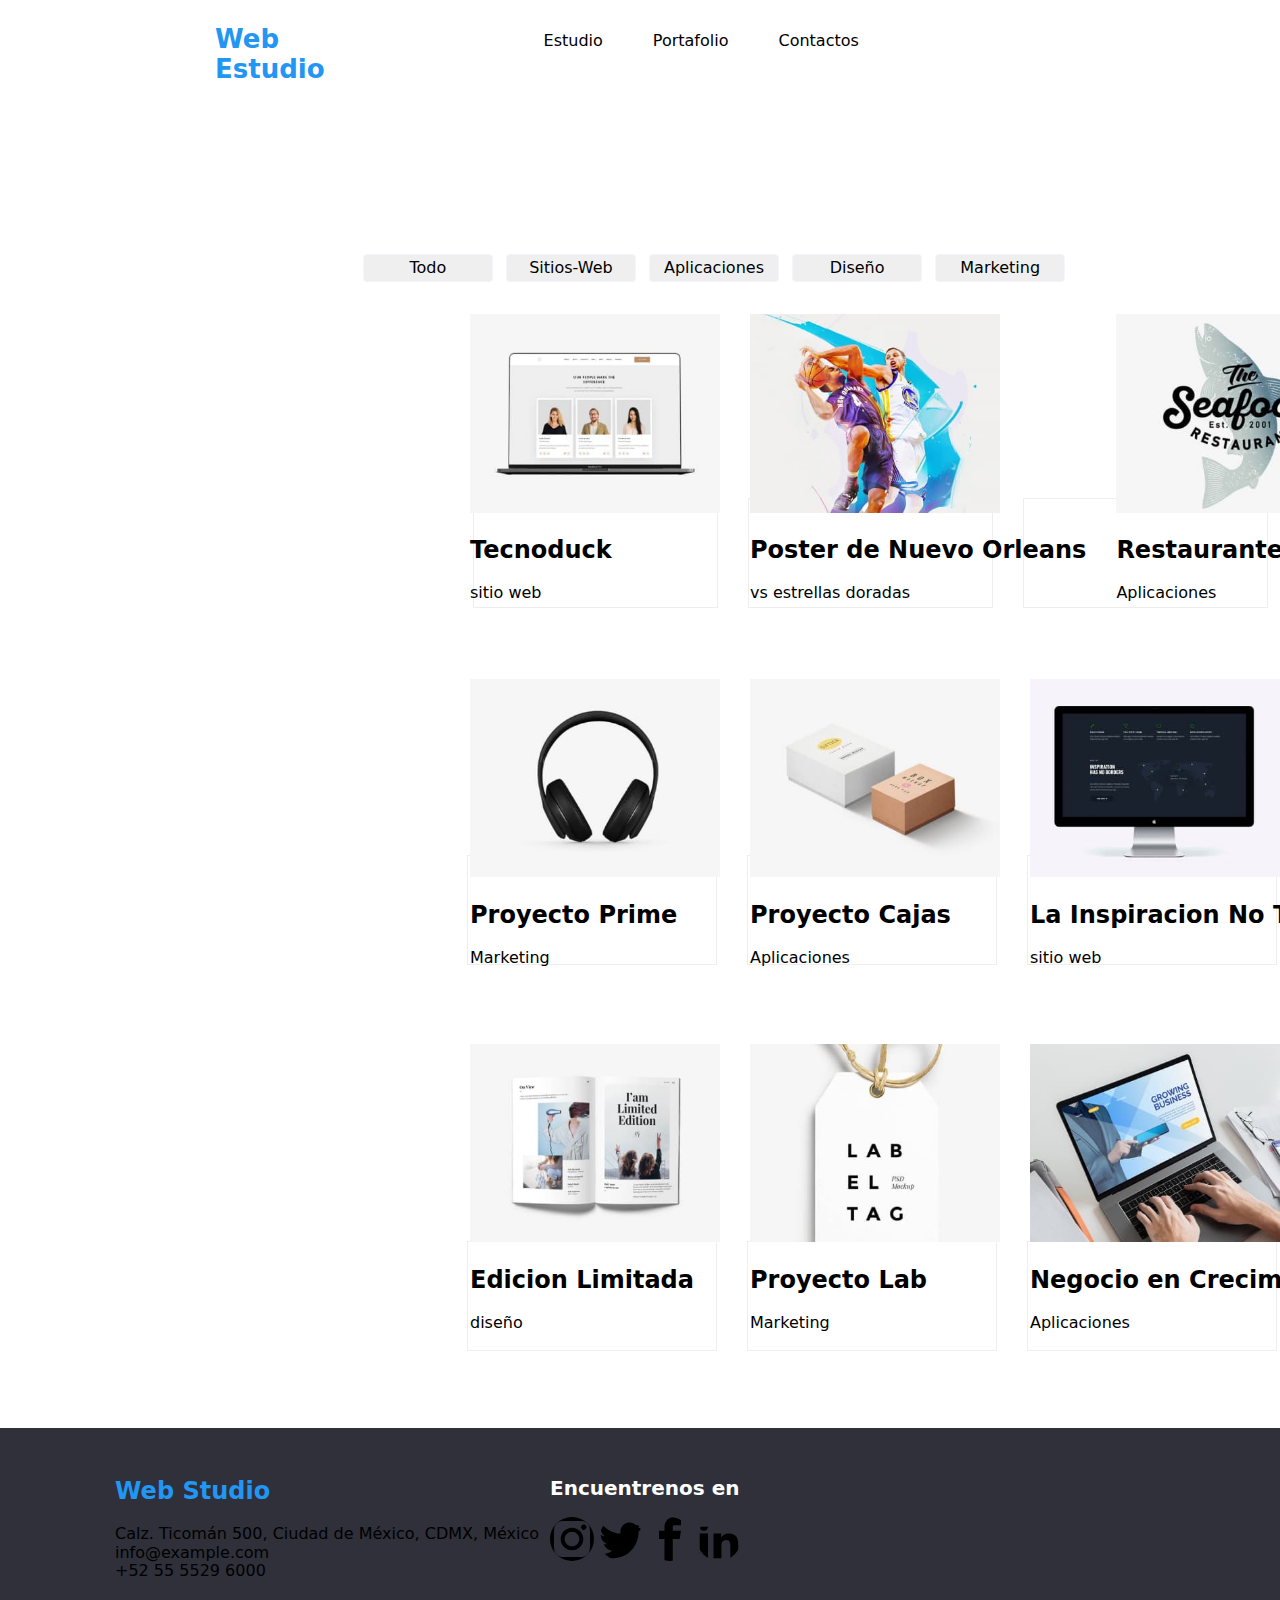
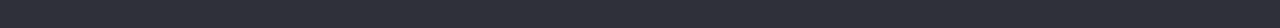
<file: portafolio.html>
<!DOCTYPE html>
<html lang="en">
<head>
    <meta charset="UTF-8">
    <meta http-equiv="X-UA-Compatible" content="IE=edge">
    <meta name="viewport" content="width=device-width, initial-scale=1.0">
    <link rel="stylesheet" href="https://cdnjs.cloudflare.com/ajax/libs/modern-normalize/1.1.0/modern-normalize.css" integrity="sha512-Y0MM+V6ymRKN2zStTqzQ227DWhhp4Mzdo6gnlRnuaNCbc+YN/ZH0sBCLTM4M0oSy9c9VKiCvd4Jk44aCLrNS5Q==" crossorigin="anonymous" referrerpolicy="no-referrer" />
    <link href="https://fonts.googleapis.com/css2?family=Raleway:wght@700&display=swap" rel="stylesheet" />
    <link href="https://fonts.googleapis.com/css2?family=Roboto:wght@400;500;700;900&display=swap" rel="stylesheet" />
    <link rel="stylesheet" href="./sass/main.css">
    <title>Document</title>
</head>
<body>
    <header class="header">
        <h2 class="header__logo">Web Estudio</h2>
        <nav>
           <ul class="header__list">
               <li><a class="header__list__son" href="index.html">Estudio</a></li>
               <li><a class="header__list__son" href="portafolio.html">Portafolio</a></li>
               <li><a class="header__list__son" href="contactos.html">Contactos</a></li>
           </ul>
        </nav>
         
        <div class="contacts">
           <svg class="contacts__svg" version="1.1" xmlns="http://www.w3.org/2700/svg" width="16" height="12" viewBox="0 0 43 32">
               <title>sobre</title>
               <path fill="#2196f3" d="M38.667 0h-34.667c-2.206 0-4 1.794-4 4v24c0 2.206 1.794 4 4 4h34.667c2.206 0 4-1.794 4-4v-24c0-2.206-1.794-4-4-4zM38.667 2.667c0.181 0 0.353 0.038 0.511 0.103l-17.844 15.466-17.844-15.466c0.158-0.066 0.33-0.103 0.511-0.103h34.667zM38.667 29.333h-34.667c-0.736 0-1.333-0.598-1.333-1.333v-22.413l17.793 15.421c0.251 0.217 0.563 0.326 0.874 0.326s0.622-0.108 0.874-0.326l17.793-15.421v22.413c0 0.736-0.598 1.333-1.333 1.333z"></path>
               </svg>
           <a class="contacts__hover" href="mailto:info@devstudio.com
           info@devstudio.com">info@devstudio.com</a>
           <svg class="contacts__svg" version="1.1" xmlns="http://www.w3.org/2700/svg" width="16" height="12" viewBox="0 0 20 32">
               <title>telefono</title>
               <path fill="#757575" d="M17 0h-14c-1.654 0-3 1.346-3 3v26c0 1.654 1.346 3 3 3h14c1.654 0 3-1.346 3-3v-26c0-1.654-1.346-3-3-3zM3 2h14c0.552 0 1 0.448 1 1v21h-16v-21c0-0.552 0.448-1 1-1zM17 30h-14c-0.552 0-1-0.448-1-1v-3h16v3c0 0.552-0.448 1-1 1z"></path>
               </svg>
           <a class="contacts__hover" href="tel:+38 096 111 11 11">+38 096 111 11 11</a>
       </div>
   </header>

   <form>
    <div class="button">

      <input class="button__list" type="button" value="Todo">
      <input class="button__list" type="button" value="Sitios-Web">
      <input class="button__list" type="button" value="Aplicaciones">
      <input class="button__list" type="button" value="Diseño">
      <input class="button__list" type="button" value="Marketing">

    </div>
</form> 

<main class="main">
    <div class="animation">
        <div class="animation__box-one"></div>
        <div class="animation__box-one"></div>
        <div class="animation__box-one"></div>
        <div class="animation__box"></div>
        <div class="animation__box"></div>
        <div class="animation__box"></div>
        <div class="animation__box"></div>
        <div class="animation__box"></div>
        <div class="animation__box"></div>
    </div>
    <div class="list">
        <ul class="list__list">
      <li class="list__item"> 
        <img src="./image/img/tecnoduck.jpg" alt="pc" width="250">
        <h2>Tecnoduck</h2>
        <p>sitio web</p> 
      </li>
      <li class="list__item">
        <img src="./image/img/poster de nuevo orleans vs estrellas doradas .jpg" alt="basquet" width="250">
        <h2>Poster de Nuevo Orleans</h2>
        <p>vs estrellas doradas</p>
      </li>
      <li class="list__item">
         <img src="./image/img/restaurante seafood .jpg" alt="restaurante" width="250">
         <h2>Restaurante Seafood</h2>
         <p>Aplicaciones</p>
      </li>
        <li class="list__item">
         <img src="./image/img/proyecto prime .jpg" alt="proyecto" width="250">
         <h2>Proyecto Prime</h2>
         <p>Marketing</p>
        </li>
        <li class="list__item">
         <img src="./image/img/proyecto cajas .jpg" alt="cajas" width="250">
         <h2>Proyecto Cajas</h2>
         <p>Aplicaciones</p>
        </li>
        <li class="list__item">
         <img src="./image/img/la inspiracion no tiene limites .jpg" alt="monitor" width="250">
         <h2>La Inspiracion No Tiene Limites</h2>
         <p>sitio web</p>
        </li>
        <li class="list__item">
         <img src="./image/img/edicion limitada .jpg" alt="libro" width="250">
         <h2>Edicion Limitada</h2>
         <p>diseño</p>
        </li>
        <li class="list__item">
         <img src="./image/img/proyecto lab .jpg" alt="collar" width="250">
         <h2>Proyecto Lab</h2>
         <p>Marketing</p>
        </li>
        <li class="list__item">
         <img src="./image/img/negocio en crecimiento.jpg" alt="negocio" width="250">
         <h2>Negocio en Crecimiento</h2>
         <p>Aplicaciones</p>
        </li>
        </ul>
      </div>
    </main>


    <footer class="footer">
      <article >
        <ul class="footer__list">
          <li>
            <h2 class="footer__title">Web Studio</h2>
          </li>
          <li>
            Calz. Ticomán 500, Ciudad de México, CDMX, México
          </li>
          <li>
            info@example.com
          </li>
          <li>+52 55 5529 6000 </li>
        </ul>
      </article>
      <div class="footer__primary-box">
        <h2 class="footer__secundary-title">Encuentrenos en</h2>
        <svg class="footer__svg-one" version="1.1" xmlns="http://www.w3.org/2000/svg" width="10" height="10" viewBox="0 0 32 32">
          <title>instagram</title>
          <path d="M16 2.881c4.275 0 4.781 0.019 6.462 0.094 1.563 0.069 2.406 0.331 2.969 0.55 0.744 0.288 1.281 0.638 1.837 1.194 0.563 0.563 0.906 1.094 1.2 1.838 0.219 0.563 0.481 1.412 0.55 2.969 0.075 1.688 0.094 2.194 0.094 6.463s-0.019 4.781-0.094 6.463c-0.069 1.563-0.331 2.406-0.55 2.969-0.288 0.744-0.637 1.281-1.194 1.837-0.563 0.563-1.094 0.906-1.837 1.2-0.563 0.219-1.413 0.481-2.969 0.55-1.688 0.075-2.194 0.094-6.463 0.094s-4.781-0.019-6.463-0.094c-1.563-0.069-2.406-0.331-2.969-0.55-0.744-0.288-1.281-0.637-1.838-1.194-0.563-0.563-0.906-1.094-1.2-1.837-0.219-0.563-0.481-1.413-0.55-2.969-0.075-1.688-0.094-2.194-0.094-6.463s0.019-4.781 0.094-6.463c0.069-1.563 0.331-2.406 0.55-2.969 0.288-0.744 0.638-1.281 1.194-1.838 0.563-0.563 1.094-0.906 1.838-1.2 0.563-0.219 1.412-0.481 2.969-0.55 1.681-0.075 2.188-0.094 6.463-0.094zM16 0c-4.344 0-4.887 0.019-6.594 0.094-1.7 0.075-2.869 0.35-3.881 0.744-1.056 0.412-1.95 0.956-2.837 1.85-0.894 0.888-1.438 1.781-1.85 2.831-0.394 1.019-0.669 2.181-0.744 3.881-0.075 1.713-0.094 2.256-0.094 6.6s0.019 4.887 0.094 6.594c0.075 1.7 0.35 2.869 0.744 3.881 0.413 1.056 0.956 1.95 1.85 2.837 0.887 0.887 1.781 1.438 2.831 1.844 1.019 0.394 2.181 0.669 3.881 0.744 1.706 0.075 2.25 0.094 6.594 0.094s4.888-0.019 6.594-0.094c1.7-0.075 2.869-0.35 3.881-0.744 1.050-0.406 1.944-0.956 2.831-1.844s1.438-1.781 1.844-2.831c0.394-1.019 0.669-2.181 0.744-3.881 0.075-1.706 0.094-2.25 0.094-6.594s-0.019-4.887-0.094-6.594c-0.075-1.7-0.35-2.869-0.744-3.881-0.394-1.063-0.938-1.956-1.831-2.844-0.887-0.887-1.781-1.438-2.831-1.844-1.019-0.394-2.181-0.669-3.881-0.744-1.712-0.081-2.256-0.1-6.6-0.1v0z"></path>
          <path d="M16 7.781c-4.537 0-8.219 3.681-8.219 8.219s3.681 8.219 8.219 8.219 8.219-3.681 8.219-8.219c0-4.537-3.681-8.219-8.219-8.219zM16 21.331c-2.944 0-5.331-2.387-5.331-5.331s2.387-5.331 5.331-5.331c2.944 0 5.331 2.387 5.331 5.331s-2.387 5.331-5.331 5.331z"></path>
          <path d="M26.462 7.456c0 1.060-0.859 1.919-1.919 1.919s-1.919-0.859-1.919-1.919c0-1.060 0.859-1.919 1.919-1.919s1.919 0.859 1.919 1.919z"></path>
          </svg>
        <svg class="footer__svg-one" version="1.1" xmlns="http://www.w3.org/2000/svg" width="10" height="10" viewBox="0 0 32 32">
              <title>twitter</title>
              <path d="M32 7.075c-1.175 0.525-2.444 0.875-3.769 1.031 1.356-0.813 2.394-2.1 2.887-3.631-1.269 0.75-2.675 1.3-4.169 1.594-1.2-1.275-2.906-2.069-4.794-2.069-3.625 0-6.563 2.938-6.563 6.563 0 0.512 0.056 1.012 0.169 1.494-5.456-0.275-10.294-2.888-13.531-6.862-0.563 0.969-0.887 2.1-0.887 3.3 0 2.275 1.156 4.287 2.919 5.463-1.075-0.031-2.087-0.331-2.975-0.819 0 0.025 0 0.056 0 0.081 0 3.181 2.263 5.838 5.269 6.437-0.55 0.15-1.131 0.231-1.731 0.231-0.425 0-0.831-0.044-1.237-0.119 0.838 2.606 3.263 4.506 6.131 4.563-2.25 1.762-5.075 2.813-8.156 2.813-0.531 0-1.050-0.031-1.569-0.094 2.913 1.869 6.362 2.95 10.069 2.95 12.075 0 18.681-10.006 18.681-18.681 0-0.287-0.006-0.569-0.019-0.85 1.281-0.919 2.394-2.075 3.275-3.394z"></path>
              </svg>
        <svg class="footer__svg-one" version="1.1" xmlns="http://www.w3.org/2000/svg" width="10" height="10" viewBox="0 0 32 32">
                  <title>facebook</title>
                  <path d="M19 6h5v-6h-5c-3.86 0-7 3.14-7 7v3h-4v6h4v16h6v-16h5l1-6h-6v-3c0-0.542 0.458-1 1-1z"></path>
                  </svg>
        <svg class="footer__svg-one" version="1.1" xmlns="http://www.w3.org/2000/svg" width="10" height="10" viewBox="0 0 32 32">
                      <title>linkedin2</title>
                      <path d="M12 12h5.535v2.837h0.079c0.77-1.381 2.655-2.837 5.464-2.837 5.842 0 6.922 3.637 6.922 8.367v9.633h-5.769v-8.54c0-2.037-0.042-4.657-3.001-4.657-3.005 0-3.463 2.218-3.463 4.509v8.688h-5.767v-18z"></path>
                      <path d="M2 12h6v18h-6v-18z"></path>
                      <path d="M8 7c0 1.657-1.343 3-3 3s-3-1.343-3-3c0-1.657 1.343-3 3z-3s3 1.343 3 3z"></path>
                      </svg>
                          
      </div>
      
    

    </footer>
</body>
</html>
</file>
<file: sass/main.css>
.header__structure, .header {
  width: 1600px;
  height: 80px;
  display: flex;
}

.header__logo {
  color: #2196F3;
  font-size: 26px;
  padding-left: 215px;
  margin-top: 25px;
}
.header__list {
  display: flex;
  list-style: none;
  margin-left: 93px;
  margin-top: 32px;
}
.header__list__son {
  margin-left: 50px;
  text-decoration: none;
  color: black;
}
.header__list__son:hover {
  color: #2196F3;
}

.contacts {
  display: flex;
  padding-top: 23px;
  padding-left: 453px;
}
.contacts__svg {
  position: relative;
  top: 5px;
  margin-right: 5px;
}
.contacts__hover {
  color: black;
  text-decoration: none;
}
.contacts__hover:hover {
  color: #2196F3;
}

.box__one {
  width: 1600px;
  height: 600px;
  top: 80px;
  background-image: url(../image/img/equipo.jpg);
  background-repeat: no-repeat;
  background-position: center;
  background-attachment: scroll;
  background-size: contain;
}
.box__one__title {
  padding: 200px 452px 280px 452px;
  color: #FFFFFF;
  font-size: 44px;
}
.box__one__button {
  position: relative;
  border-radius: 4px;
  border: 0px;
  right: 701px;
  bottom: 250px;
  left: 702px;
  height: 50px;
  width: 200px;
  font-size: 16px;
  background-color: #2196F3;
}

.structure-svg {
  width: 1600px;
  height: 250px;
  display: flex;
}
.structure-svg__box {
  width: 270px;
  height: 120px;
  background-color: #F5F4FA;
  margin: 30px;
  padding: 20px;
  position: relative;
  left: 50px;
  top: 40px;
}
.structure-svg__svg {
  position: relative;
  top: 25px;
  left: 100px;
}

.list-svg {
  width: 1450px;
  display: flex;
  list-style: none;
  position: relative;
  bottom: 50px;
}
.list-svg__son {
  margin-left: 50px;
}

.services__titles {
  font-size: 32px;
  text-align: center;
  max-width: 1600px;
}

.services {
  display: flex;
  position: relative;
  left: 155px;
}
.services__box {
  margin: 30px;
}
.services__secundary__box {
  width: 370px;
  height: 68px;
  background: rgba(47, 48, 58, 0.8);
  position: relative;
  bottom: 90px;
}
.services__text {
  font-size: 20px;
  text-align: center;
  position: relative;
  top: 20px;
}

.workteam {
  display: flex;
  height: 700px;
  width: 1600px;
  background-color: #F5F4FA;
}
.workteam__title {
  position: relative;
  left: 680px;
  font-size: 36px;
}
.workteam__box {
  position: relative;
  top: 186px;
  right: 120px;
  margin: 30px;
  background-color: #FFFFFF;
  width: 270px;
  height: 450px;
  box-shadow: 0px 2px 1px 0px rgba(0, 0, 0, 0.2);
}
.workteam__text {
  text-align: center;
}
.workteam__svg {
  margin: 10px;
  position: relative;
  left: 25px;
  fill: #AFB1B8;
}
.workteam__svg:hover {
  background-color: #2196F3;
  padding: 10px;
  border-radius: 50%;
}

.customers {
  width: 1600px;
  height: 400px;
  display: flex;
}
.customers__title {
  width: 250px;
  font-size: 30px;
  position: relative;
  left: 670px;
  top: 70px;
}
.customers__box {
  width: 170px;
  height: 92px;
  border: 2px solid #AFB1B8;
  border-radius: 4px;
  margin: 30px;
  position: relative;
  top: 170px;
  right: 130px;
}
.customers__box:hover {
  color: #2196F3;
  background-color: #2196F3;
}
.customers__svg {
  position: relative;
  left: 30px;
  top: 13px;
}
.customers__svg:hover {
  color: #2196F3;
  background-color: #2196F3;
}

.footer {
  height: 200px;
  width: 1600px;
  background-color: rgb(47, 48, 58);
}
.footer__list {
  padding-right: 100px;
  list-style: none;
  position: relative;
  left: 75px;
  top: 50px;
}
.footer__title {
  color: #2196F3;
}
.footer__list__color {
  color: white;
}
.footer__primary-box {
  position: relative;
  left: 550px;
  bottom: 70px;
}
.footer__secundary-title {
  font-size: 20px;
  color: #FFFFFF;
}
.footer__svg-one {
  width: 44px;
  height: 44px;
  border-radius: 50%;
  color: rgba(218, 34, 34, 0.1);
}
.footer__svg-one:hover {
  fill: #2196F3;
  background-color: #2196F3;
}

.button {
  text-align: center;
  position: relative;
  top: 174px;
  left: 70px;
  max-width: 1600px;
}
.button__list {
  font-family: system-ui, -apple-system, BlinkMacSystemFont, "Segoe UI", Roboto, Oxygen, Ubuntu, Cantarell, "Open Sans", "Helvetica Neue", sans-serif;
  width: 130px;
  height: 28px;
  margin-left: 8px;
  border-radius: 4px;
  font-size: 16px;
  border: 1px solid #F5F4FA;
}
.button__list:hover {
  background-color: #2196F3;
  color: white;
  box-shadow: 0px 3px 1px rgba(0, 0, 0, 0.1), 0px 1px 2px rgba(0, 0, 0, 0.08), 0px 2px 2px rgba(0, 0, 0, 0.12);
}

.list {
  max-height: 1360px;
  max-width: 1170px;
  position: relative;
  left: 300px;
  bottom: 1050px;
}
.list__list {
  display: flex;
  flex-wrap: wrap;
  padding-left: 140px;
  padding-top: 50px;
  list-style: none;
  max-width: 1170px;
}
.list__item {
  margin: 30px 0 30px 30px;
}

.animation {
  height: 1160px;
  width: 970px;
  position: relative;
  left: 395px;
  top: 200px;
  display: flex;
  flex-wrap: wrap;
}
.animation__box-one {
  width: 245px;
  height: 110px;
  background-color: rgb(255, 255, 255);
  margin: 30px 0 30px 30px;
  position: relative;
  top: 160px;
  left: 48px;
  border: 1px solid rgb(238, 238, 238);
}
.animation__box {
  width: 250px;
  height: 110px;
  background-color: rgb(255, 255, 255);
  margin: 30px 0 30px 30px;
  position: relative;
  top: 130px;
  left: 42px;
  border: 1px solid rgb(238, 238, 238);
}

.main {
  max-height: 1300px;
  max-width: 100%;
}/*# sourceMappingURL=main.css.map */
</file>
